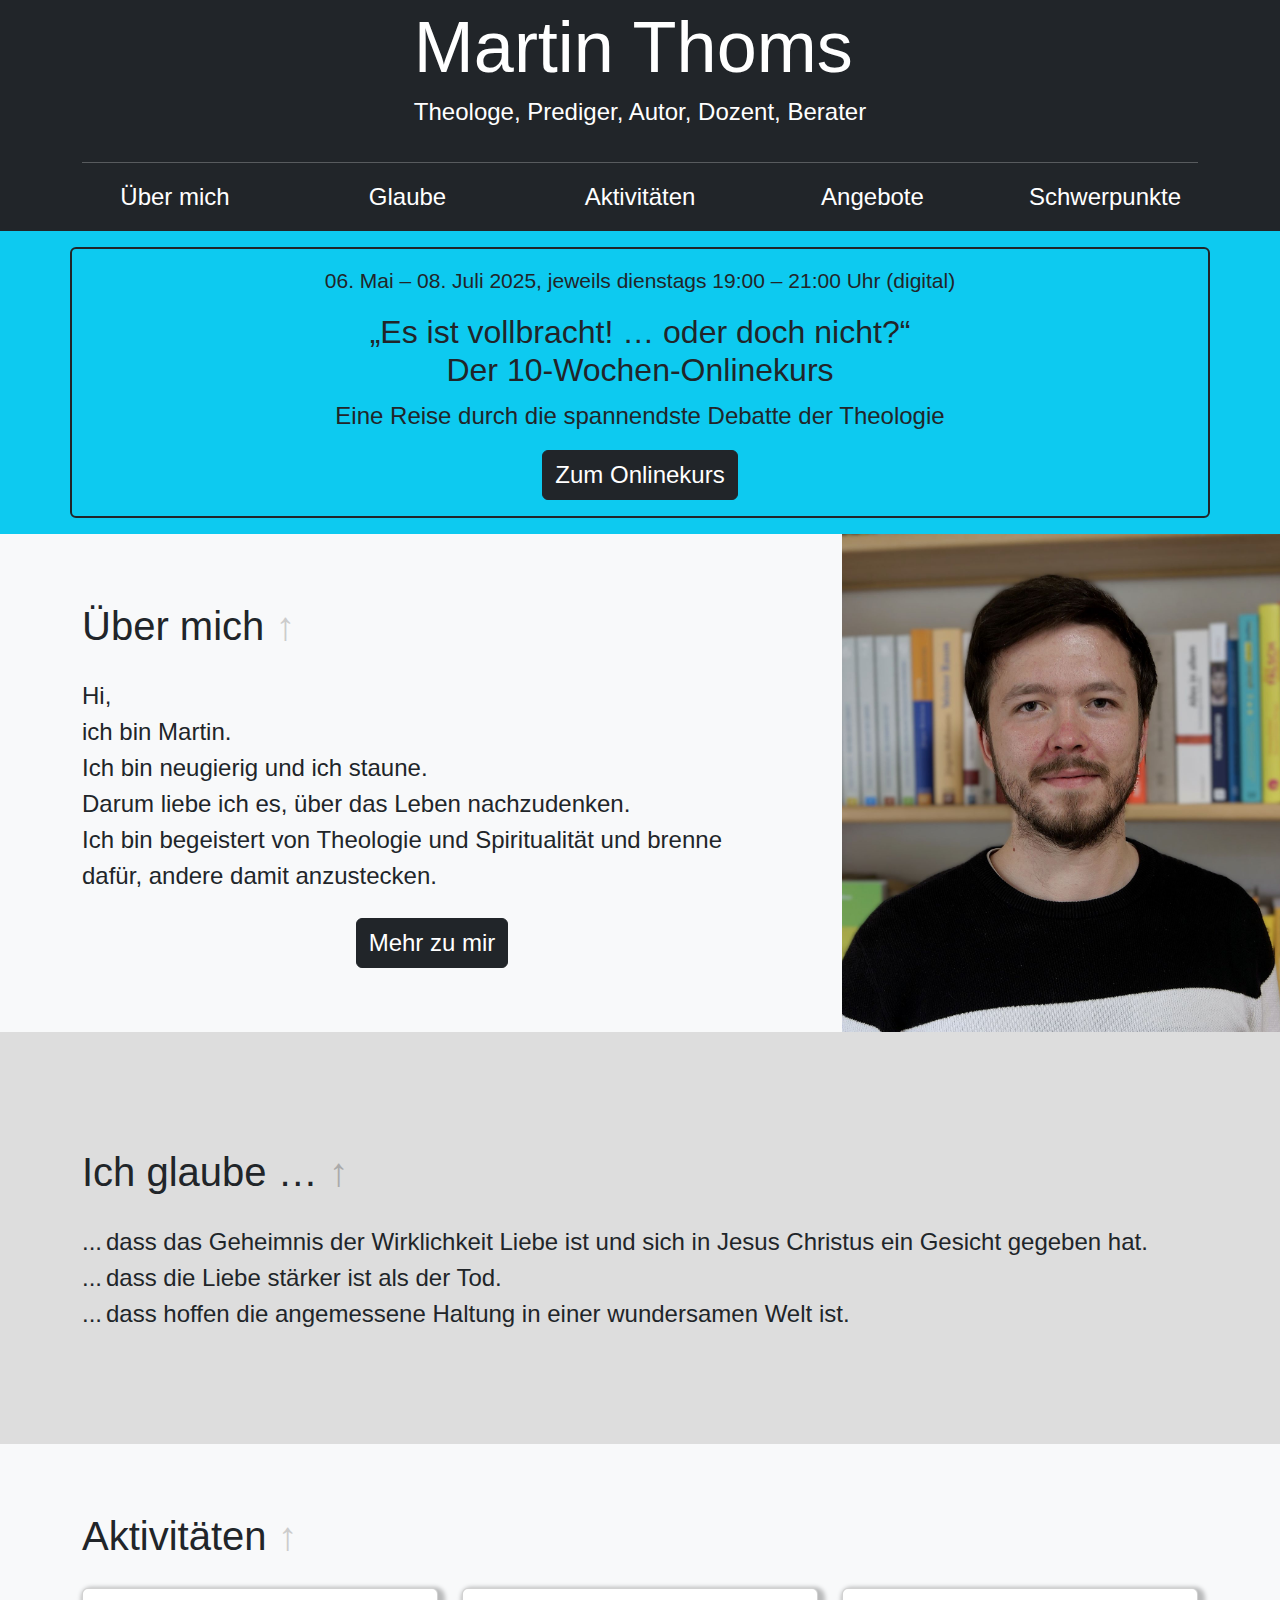
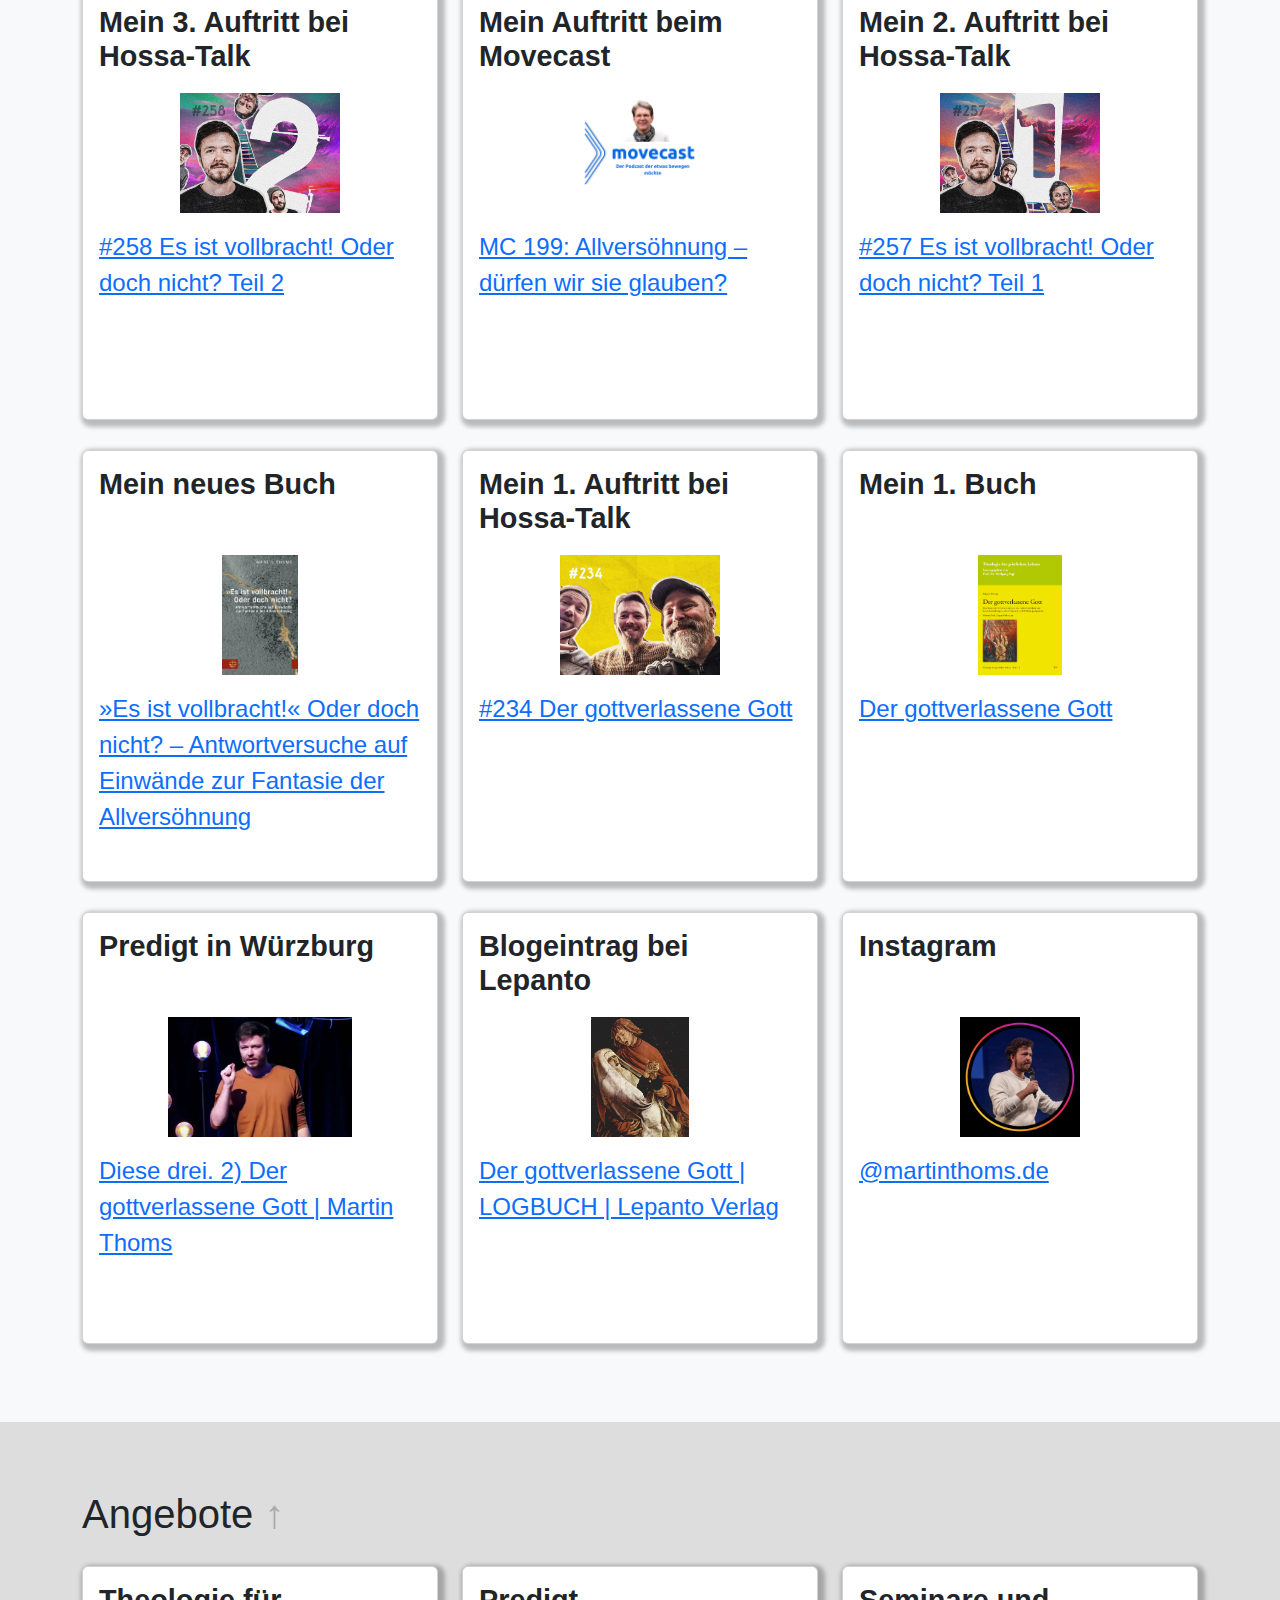
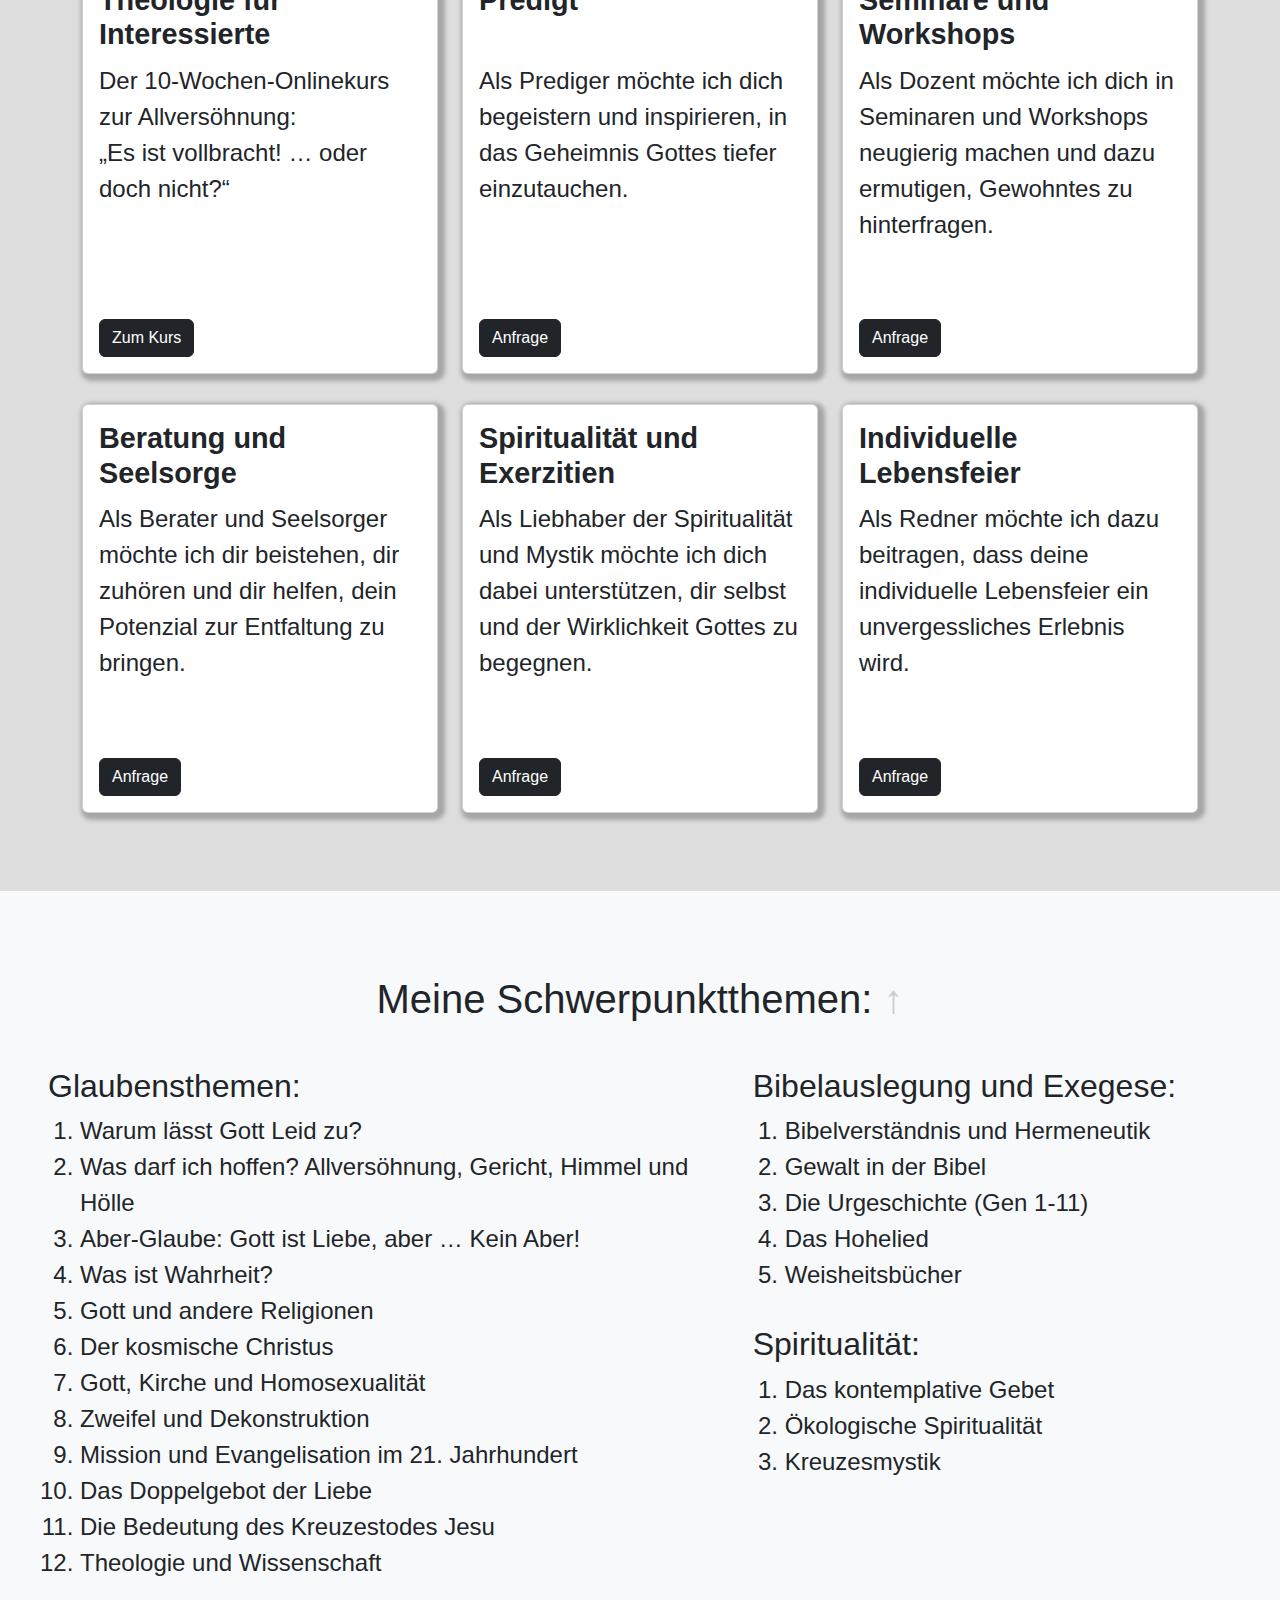
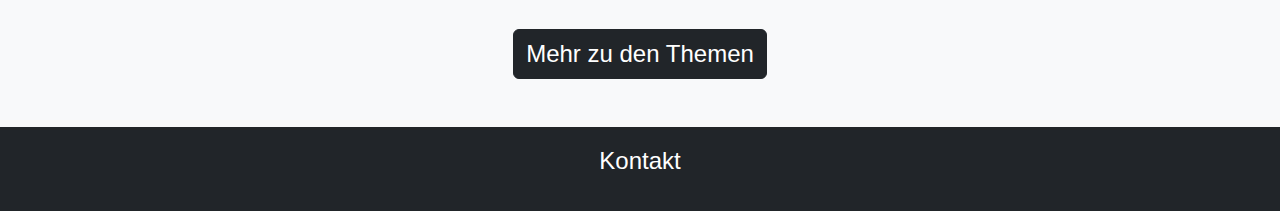
<file: index.html>
<!DOCTYPE html>
<html lang="de">
<head>
  <meta name="description"
        content="Martin Thoms bietet inspirierende Predigten, Seminare, persönliche Beratung und Einblicke in Theologie, Spiritualität und Bibelauslegung. Entdecke seine Aktivitäten, Angebote und Glaubensthemen!">
  <meta charset="UTF-8">
  <meta name="viewport" content="width=device-width, initial-scale=1.0">
  <title>Martin Thoms - Theologe, Prediger, Autor, Dozent, Berater</title>
  <link href="https://cdn.jsdelivr.net/npm/bootstrap@5.3.3/dist/css/bootstrap.min.css" rel="stylesheet"
        integrity="sha384-QWTKZyjpPEjISv5WaRU9OFeRpok6YctnYmDr5pNlyT2bRjXh0JMhjY6hW+ALEwIH" crossorigin="anonymous">
  <style>
    body {
      font-family: Arial, sans-serif;
      background-color: #f8f9fa;
    }

    @media (min-width: 768px) {
      body {
        font-size: 1.5em;
      }
    }

    .bg-gray {
      background-color: #dddddd;
    }

    .text-gray {
      color: #cccccc;
    }

    .bg-gray .text-gray {
      color: #aaaaaa;
    }

    /*.navbar-nav .nav-item .nav-link {
      color: white !important;
    }
    .navbar-nav .nav-item .nav-link:hover {
      color: #007bff !important;
    }*/

    h1 {
      padding-top: 0.5em;
      padding-bottom: 0.5em;
    }

    header h1, header .h1 {
      font-size: 3em;
    }

    /* Bildgröße hackerei */

    section#about {
      overflow: clip;
    }

    #martin-bild-container {
      overflow-x: visible;
      width: 100%;
      height: 100%;
      max-height: 20em;
      display: flex;
      align-items: start;
      justify-content: center;
      position: relative;
    }

    #martin-bild {
      width: auto;
      height: auto;
      max-width: 60vw;
      max-height: 32em;
      object-fit: cover;
      object-position: center;
    }


    @media (orientation: landscape) and (min-width: 576px) {
      #martin-bild {
        max-width: 54vw;
      }

      #martin-bild-container {
        max-height: 30em;
        justify-content: left;
      }
    }

    @media (orientation: portrait) and (min-width: 576px) {
      #martin-bild {
        max-width: 53vw;
      }

      #martin-bild-container {
        max-height: 30em;
        justify-content: left;
      }
    }

    @media (min-width: 768px) {
      #martin-bild {
        max-width: 45vw;
      }

      #martin-bild-container {
        max-height: 20em;
      }
    }

    @media (min-width: 992px) {
      #martin-bild {
        max-width: 35vw;
      }

      #martin-bild-container {
      }
    }

    /* ... aufzählung */
    ul.custom-icons {
      list-style: none;
      padding-left: 0;
    }

    ul.custom-icons li {
      position: relative;
      padding-left: 24px;
    }

    ul.custom-icons li::before {
      content: '...';
      position: absolute;
      left: 0;
      top: 0;
    }


    /* Breakpoints
      xs: 0,
      sm: 576px,
      md: 768px,
      lg: 992px,
      xl: 1200px,
      xxl: 1400px
    */

    /* Aktivitäten-Karten */
    #aktivitaeten .card {
      height: unset;
    }

    @media (min-width: 576px) {
      #aktivitaeten .card {
        height: 19em;
      }
    }

    @media (min-width: 768px) {
      #aktivitaeten .card {
        height: 19em;
      }
    }

    @media (min-width: 992px) {
      #aktivitaeten .card {
        height: 19em;
      }
    }

    @media (min-width: 1200px) {
      #aktivitaeten .card {
        height: 18em;
      }
    }

    @media (min-width: 1400px) {
      #aktivitaeten .card {
        height: 18em;
      }
    }

    #aktivitaeten .cover {
      max-height: 5em;
      max-width: 100%;
    }


    /* Angebote-Karten */
    #angebote p {
      height: unset;
    }

    @media (min-width: 576px) {
      #angebote p {
        height: 8em;
      }
    }

    @media (min-width: 768px) {
      #angebote p {
        height: 10em;
      }
    }

    #angebote h5, #aktivitaeten h5 {
      font-size: 1.2em;
      font-weight: bold;
      height: 2.5em;
    }

    #angebote .card, #aktivitaeten .card {
      margin-bottom: 30px;
      box-shadow: 3px 3px 4px 4px #00000040;
    }
  </style>
</head>
<body>

<header id="page-top" class="bg-dark text-white">
  <div class="container">
    <div class="d-flex justify-content-between align-items-center">
      <div class="d-flex mx-auto flex-column">
        <h1 class="h1 m-0 py-1">Martin Thoms</h1>
        <p class="mx-auto">Theologe, Prediger, Autor, Dozent, Berater</p>
      </div>
      <!--nav>
        <ul class="nav">
          <li class="nav-item"><a href="#about" class="nav-link text-white">About</a></li>
          <li class="nav-item"><a href="#services" class="nav-link text-white">Services</a></li>
          <li class="nav-item"><a href="#contact" class="nav-link text-white">Kontakt</a></li>
        </ul>
      </nav-->

    </div>
    <hr>
    <nav class="row d-flex justify-content-between align-items-center gx-0">
      <p class="col-6 col-sm-2 text-center"><a href="#about" class="nav-link text-white">Über mich</a></p>
      <p class="col-6 col-sm-2 text-center"><a href="#glaube" class="nav-link text-white">Glaube</a></p>
      <p class="col-6 col-sm-2 text-center"><a href="#aktivitaeten" class="nav-link text-white">Aktivitäten</a></p>
      <p class="col-6 col-sm-2 text-center"><a href="#angebote" class="nav-link text-white">Angebote</a></p>
      <p class="col-6 col-sm-2 text-center"><a href="#schwerpunkte" class="nav-link text-white">Schwerpunkte</a></p>

    </nav>
  </div>
</header>


<!-- Onlinekurs Werbeblock -->
<section id="werbung" class="py-3 bg-info">
  <div class="container">
    <div class="row border border-2 border-dark rounded">
      <div class="col-12 py-3 px-5 text-center">
        <p class="small">
          06. Mai – 08. Juli 2025, jeweils dienstags 19:00 – 21:00 Uhr (digital)
        </p>
        <h2>
          „Es ist vollbracht! … oder doch nicht?“
          <br>
          Der 10-Wochen-Onlinekurs
        </h2>
        <p class="mb-0">
          Eine Reise durch die spannendste Debatte der Theologie
        </p>
        <p class="text-center mt-3 mb-0">
          <a href="onlinekurs.html">
            <button class="btn btn-dark text-xxl-center" style="font-size: 1em">
              Zum Onlinekurs
            </button>
          </a>
        </p>
      </div>
    </div>
  </div>
</section>


<!-- Über mich -->
<section id="about" class="about-section bg-light">
  <div class="container">
    <div class="row">
      <div class="col-12 col-sm-6 col-md-7 col-lg-8 py-5 pe-5">
        <h1>
          Über mich
          <a href="#page-top" class="text-gray text-decoration-none fw-bold">&uarr;</a>
        </h1>
        <p>Hi,<br>
          ich bin Martin.<br>
          Ich bin neugierig und ich staune.<br>
          Darum liebe ich es, über das Leben nachzudenken.<br>
          Ich bin begeistert von Theologie und Spiritualität und brenne dafür, andere damit anzustecken.
        </p>
        <p class="text-center mt-4">
          <a href="mehr-zu-mir.html">
            <button class="btn btn-dark text-xxl-center" style="font-size: 1em">
              Mehr zu mir
            </button>
          </a>
        </p>
      </div>
      <div class="col-12 col-sm-6 col-md-5 col-lg-4">
        <div id="martin-bild-container" class="image-container">
          <img id="martin-bild" src="img/martin.jpeg" alt="Über mich">
        </div>
      </div>
    </div>
  </div>
</section>

<!-- Glaube -->
<section id="glaube" class="py-5 bg-gray">
  <div class="container">
    <div class="row bg-gray">
      <div class="col-12 py-5">
        <h1>
          Ich glaube …
          <a href="#page-top" class="text-gray text-decoration-none fw-bold">&uarr;</a>
        </h1>
        <ul class="custom-icons">
          <li>dass das Geheimnis der Wirklichkeit Liebe ist und sich in Jesus Christus ein Gesicht
            gegeben hat.
          </li>
          <li>dass die Liebe stärker ist als der Tod.</li>
          <li>dass hoffen die angemessene Haltung in einer wundersamen Welt ist.</li>
        </ul>
      </div>
    </div>
  </div>
</section>

<!-- Aktivitäten -->
<section id="aktivitaeten" class="py-5 bg-light">
  <div class="container">
    <h1>
      Aktivitäten
      <a href="#page-top" class="text-gray text-decoration-none fw-bold">&uarr;</a>
    </h1>
    <div class="row">
      <div class="col-12 col-sm-6 col-lg-4">
        <div class="card">
          <div class="card-body">
            <h5 class="card-title">Mein 3. Auftritt bei Hossa-Talk</h5>
            <a href="https://hossa-talk.de/258-es-ist-vollbracht-oder-doch-nicht-m-martin-thoms-teil-2/">
              <img
                src="img/cover-hossa-talk-258.jpg"
                title="Coverbild"
                alt="Coverbild"
                class="cover mx-auto d-block my-3"
              />
              <div>
                #258 Es ist vollbracht! Oder doch nicht? Teil 2
              </div>
            </a>
          </div>
        </div>
      </div>
      <div class="col-12 col-sm-6 col-lg-4">
        <div class="card">
          <div class="card-body">
            <h5 class="card-title">Mein Auftritt beim Movecast</h5>
            <a href="https://movecast.de/mc-199-allversoehnung-duerfen-wir-sie-glauben/">
              <img
                src="img/cover-movecast.jpg"
                title="Coverbild"
                alt="Coverbild"
                class="cover mx-auto d-block my-3"
              />
              <div>
                MC 199: Allversöhnung – dürfen wir sie glauben?
              </div>
            </a>
          </div>
        </div>
      </div>
      <div class="col-12 col-sm-6 col-lg-4">
        <div class="card">
          <div class="card-body">
            <h5 class="card-title">Mein 2. Auftritt bei Hossa-Talk</h5>
            <a href="https://hossa-talk.de/257-es-ist-vollbracht-oder-doch-nicht-m-martin-thoms-teil-1/">
              <img
                src="img/cover-hossa-talk-257.jpg"
                title="Coverbild"
                alt="Coverbild"
                class="cover mx-auto d-block my-3"
              />
              <div>
                #257 Es ist vollbracht! Oder doch nicht? Teil 1
              </div>
            </a>
          </div>
        </div>
      </div>
      <div class="col-12 col-sm-6 col-lg-4">
        <div class="card">
          <div class="card-body">
            <h5 class="card-title">Mein neues Buch</h5>
            <a href="https://www.eva-leipzig.de/de/es-ist-vollbracht-oder-doch-nicht-2">
              <img
                src="img/cover-es-ist-vollbracht-oder-doch-nicht.jpg"
                title="Coverbild"
                alt="Coverbild"
                class="cover mx-auto d-block my-3"
              />
              <div>
                »Es ist vollbracht!« Oder doch nicht? –
                Antwortversuche auf Einwände zur Fantasie der Allversöhnung
              </div>
            </a>
          </div>
        </div>
      </div>
      <div class="col-12 col-sm-6 col-lg-4">
        <div class="card">
          <div class="card-body">
            <h5 class="card-title">Mein 1. Auftritt bei Hossa-Talk</h5>
            <a href="https://hossa-talk.de/234-der-gottverlassene-gott-m-martin-thoms/">
              <img
                src="img/cover-hossa-talk-234.jpg"
                title="Coverbild"
                alt="Coverbild"
                class="cover mx-auto d-block my-3"
              />
              <div>
                #234 Der gottverlassene Gott
              </div>
            </a>
          </div>
        </div>
      </div>
      <div class="col-12 col-sm-6 col-lg-4">
        <div class="card">
          <div class="card-body">
            <h5 class="card-title">Mein 1. Buch</h5>
            <a href="https://lit-verlag.de/isbn/978-3-643-15434-7/">
              <img
                src="img/cover-der-gottverlassene-gott.jpg"
                title="Coverbild"
                alt="Coverbild"
                class="cover mx-auto d-block my-3"
              />
              <div>
                Der gottverlassene Gott
              </div>
            </a>
          </div>
        </div>
      </div>
      <div class="col-12 col-sm-6 col-lg-4">
        <div class="card">
          <div class="card-body">
            <h5 class="card-title">Predigt in Würzburg</h5>
            <a href="https://www.youtube.com/watch?v=kduX545Oomg&t=7s">
              <img
                  src="img/cover-diese-drei.jpg"
                  title="Coverbild"
                  alt="Coverbild"
                  class="cover mx-auto d-block my-3"
              />
              <div>
                Diese drei. 2) Der gottverlassene Gott | Martin Thoms
              </div>
            </a>
          </div>
        </div>
      </div>
      <div class="col-12 col-sm-6 col-lg-4">
        <div class="card">
          <div class="card-body">
            <h5 class="card-title">Blogeintrag bei Lepanto</h5>
            <a href="https://www.lepanto-verlag.de/der-gottverlassene-gott">
              <img
                  src="img/cover-lepanto.jpg"
                  title="Coverbild"
                  alt="Coverbild"
                  class="cover mx-auto d-block my-3"
              />
              <div>
                Der gottverlassene Gott | LOGBUCH | Lepanto Verlag
              </div>
            </a>
          </div>
        </div>
      </div>
      <div class="col-12 col-sm-6 col-lg-4">
        <div class="card">
          <div class="card-body">
            <h5 class="card-title">Instagram</h5>
            <a href="https://www.instagram.com/martinthoms.de/">
              <img
                  src="img/cover-instagram.png"
                  title="Coverbild"
                  alt="Coverbild"
                  class="cover mx-auto d-block my-3"
              />
              <div>
                @martinthoms.de
              </div>
            </a>
          </div>
        </div>
      </div>
    </div>
  </div>
</section>

<!-- Angebote -->
<section id="angebote" class="py-5 bg-gray">
  <div class="container">
    <h1>
      Angebote
      <a href="#page-top" class="text-gray text-decoration-none fw-bold">&uarr;</a>
    </h1>
    <div class="row">
      <div class="col-12 col-sm-6 col-lg-4">
        <div class="card">
          <div class="card-body">
            <h5 class="card-title">Theologie für Interessierte</h5>
            <p>
              Der 10-Wochen-Onlinekurs zur Allversöhnung:<br>
              „Es ist vollbracht! … oder doch nicht?“
            </p>
            <a href="onlinekurs.html">
              <button class="btn btn-dark">
                Zum Kurs
              </button>
            </a>
          </div>
        </div>
      </div>
      <div class="col-12 col-sm-6 col-lg-4">
        <div class="card">
          <div class="card-body">
            <h5 class="card-title">Predigt</h5>
            <p>Als Prediger möchte ich dich begeistern und inspirieren, in das Geheimnis Gottes tiefer einzutauchen.</p>
            <a href="mailto:kontakt@martinthoms.de?subject=Anfrage:%20Predigt" class="btn btn-dark">Anfrage</a>
          </div>
        </div>
      </div>
      <div class="col-12 col-sm-6 col-lg-4">
        <div class="card">
          <div class="card-body">
            <h5 class="card-title">Seminare und Workshops</h5>
            <p>Als Dozent möchte ich dich in Seminaren und Workshops neugierig machen und dazu ermutigen, Gewohntes zu
              hinterfragen.</p>
            <a href="mailto:kontakt@martinthoms.de?subject=Anfrage:%20Seminare/Workshops"
               class="btn btn-dark">Anfrage</a>
          </div>
        </div>
      </div>
      <div class="col-12 col-sm-6 col-lg-4">
        <div class="card">
          <div class="card-body">
            <h5 class="card-title">Beratung und Seelsorge</h5>
            <p>Als Berater und Seelsorger möchte ich dir beistehen, dir zuhören und dir helfen, dein Potenzial zur
              Entfaltung zu bringen.</p>
            <a href="mailto:kontakt@martinthoms.de?subject=Anfrage:%20Beratung/Seelsorge"
               class="btn btn-dark">Anfrage</a>
          </div>
        </div>
      </div>
      <div class="col-12 col-sm-6 col-lg-4">
        <div class="card">
          <div class="card-body">
            <h5 class="card-title">Spiritualität und Exerzitien</h5>
            <p>Als Liebhaber der Spiritualität und Mystik möchte ich dich dabei unterstützen, dir selbst und der
              Wirklichkeit Gottes zu begegnen.</p>
            <a href="mailto:kontakt@martinthoms.de?subject=Anfrage:%20Spiritualität/Exerzitien" class="btn btn-dark">Anfrage</a>
          </div>
        </div>
      </div>
      <div class="col-12 col-sm-6 col-lg-4">
        <div class="card">
          <div class="card-body">
            <h5 class="card-title">Individuelle Lebensfeier</h5>
            <p>Als Redner möchte ich dazu beitragen, dass deine individuelle Lebensfeier ein unvergessliches Erlebnis
              wird.</p>
            <a href="mailto:kontakt@martinthoms.de?subject=Anfrage:%20Individuelle%20Lebensfeier" class="btn btn-dark">Anfrage</a>
          </div>
        </div>
      </div>
    </div>
  </div>
</section>


<!-- Schwerpunkte -->
<section id="schwerpunkte" class="about-section bg-light">
  <div class="container-fluid px-5">
    <div class="row pt-5">
      <div class="col-12 py-3 text-center">
        <h1 class="mx-auto">
          Meine Schwerpunktthemen:
          <a href="#page-top" class="text-gray text-decoration-none fw-bold">&uarr;</a>
        </h1>
      </div>
      <div class="col-12 col-lg-7">
        <h2>Glaubensthemen:</h2>
        <ol class=" pb-3">
          <li>Warum lässt Gott Leid zu?</li>
          <li>Was darf ich hoffen? Allversöhnung, Gericht, Himmel und Hölle</li>
          <li>Aber-Glaube: Gott ist Liebe, aber … Kein Aber!</li>
          <li>Was ist Wahrheit?</li>
          <li>Gott und andere Religionen</li>
          <li>Der kosmische Christus</li>
          <li>Gott, Kirche und Homosexualität</li>
          <li>Zweifel und Dekonstruktion</li>
          <li>Mission und Evangelisation im 21. Jahrhundert</li>
          <li>Das Doppelgebot der Liebe</li>
          <li>Die Bedeutung des Kreuzestodes Jesu</li>
          <li>Theologie und Wissenschaft</li>
        </ol>
      </div>
      <div class="col-12 col-lg-5">
        <h2>Bibelauslegung und Exegese:</h2>
        <ol class=" pb-3">
          <li>Bibelverständnis und Hermeneutik</li>
          <li>Gewalt in der Bibel</li>
          <li>Die Urgeschichte (Gen 1-11)</li>
          <li>Das Hohelied</li>
          <li>Weisheitsbücher</li>
        </ol>
        <h2>Spiritualität:</h2>
        <ol class=" pb-3">
          <li>Das kontemplative Gebet</li>
          <li>Ökologische Spiritualität</li>
          <li>Kreuzesmystik</li>
        </ol>
      </div>
    </div>

    <div class="text-center pt-3 pb-5">
      <a href="themen.html">
        <button class="btn btn-dark text-xxl-center" style="font-size: 1em">
          Mehr zu den Themen
        </button>
      </a>
    </div>
  </div>
</section>


<!--section id="contact" class="contact-section py-5">
  <div class="container">
    <h2>Contact</h2>
    <div class="row">
      <div class="col-md-6">
        <p>San Francisco, CA<br>
          Phone: +1 123 456 7890<br>
          Email: email@example.com</p>
        <p>
          <a href="#"><img src="path/to/facebook-icon.png" alt="Facebook"></a>
          <a href="#"><img src="path/to/twitter-icon.png" alt="Twitter"></a>
        </p>
      </div>
      <div class="col-md-6">
        <form>
          <div class="form-group">
            <label for="name">Name</label>
            <input type="text" class="form-control" id="name" placeholder="Your Name">
          </div>
          <div class="form-group">
            <label for="email">Email</label>
            <input type="email" class="form-control" id="email" placeholder="Your Email">
          </div>
          <div class="form-group">
            <label for="subject">Subject</label>
            <input type="text" class="form-control" id="subject" placeholder="Subject">
          </div>
          <div class="form-group">
            <label for="message">Message</label>
            <textarea class="form-control" id="message" rows="4" placeholder="Your Message"></textarea>
          </div>
          <button type="submit" class="btn btn-primary">Submit</button>
        </form>
      </div>
    </div>
  </div>
</section-->

<footer class="bg-dark text-white text-center py-3">
  <p>
    <a href="mailto:kontakt@martinthoms.de?subject=Kontaktanfrage" style="color: white; text-decoration: none">
      Kontakt
    </a>
  </p>
</footer>

<script src="https://cdn.jsdelivr.net/npm/@popperjs/core@2.11.8/dist/umd/popper.min.js"
        integrity="sha384-I7E8VVD/ismYTF4hNIPjVp/Zjvgyol6VFvRkX/vR+Vc4jQkC+hVqc2pM8ODewa9r"
        crossorigin="anonymous"></script>
<script src="https://cdn.jsdelivr.net/npm/bootstrap@5.3.3/dist/js/bootstrap.min.js"
        integrity="sha384-0pUGZvbkm6XF6gxjEnlmuGrJXVbNuzT9qBBavbLwCsOGabYfZo0T0to5eqruptLy"
        crossorigin="anonymous"></script>
<script src="https://cdn.jsdelivr.net/npm/bootstrap@5.3.3/dist/js/bootstrap.bundle.min.js"
        integrity="sha384-YvpcrYf0tY3lHB60NNkmXc5s9fDVZLESaAA55NDzOxhy9GkcIdslK1eN7N6jIeHz"
        crossorigin="anonymous"></script>
</body>
</html>
</file>
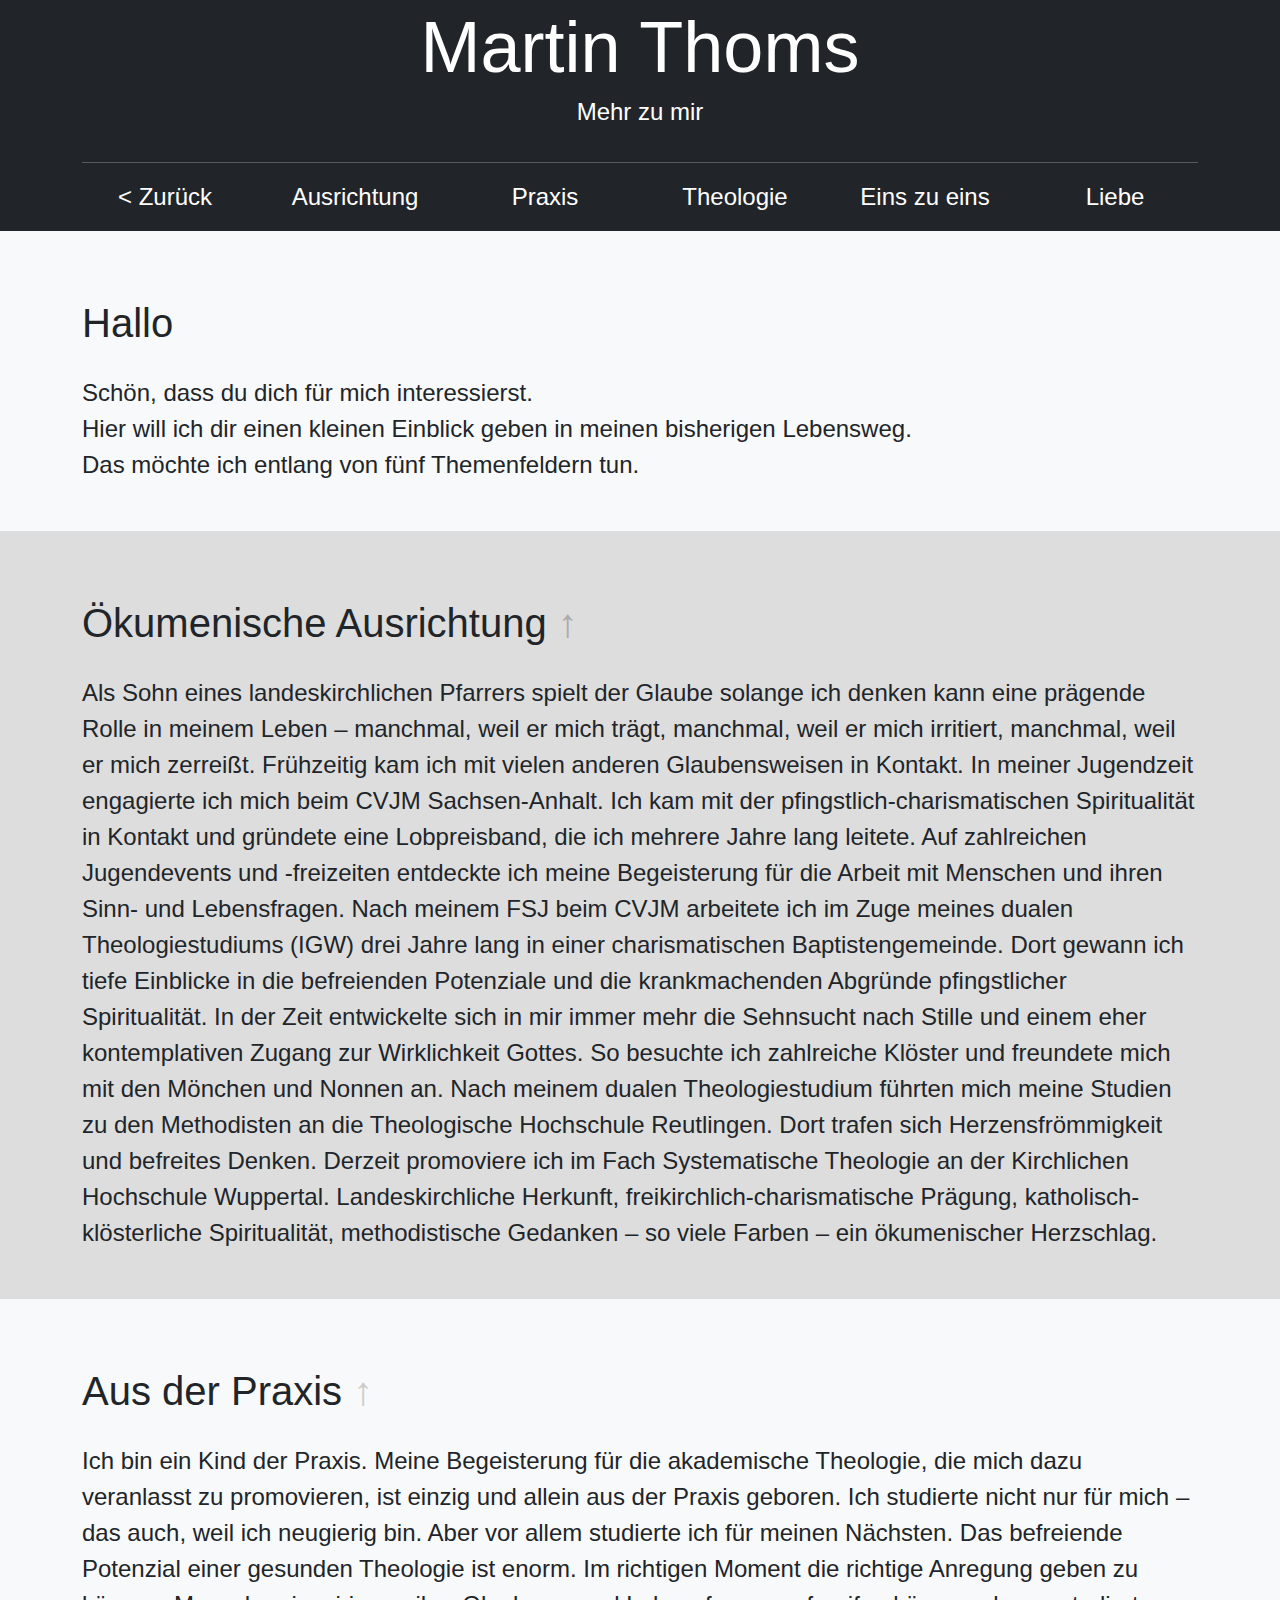
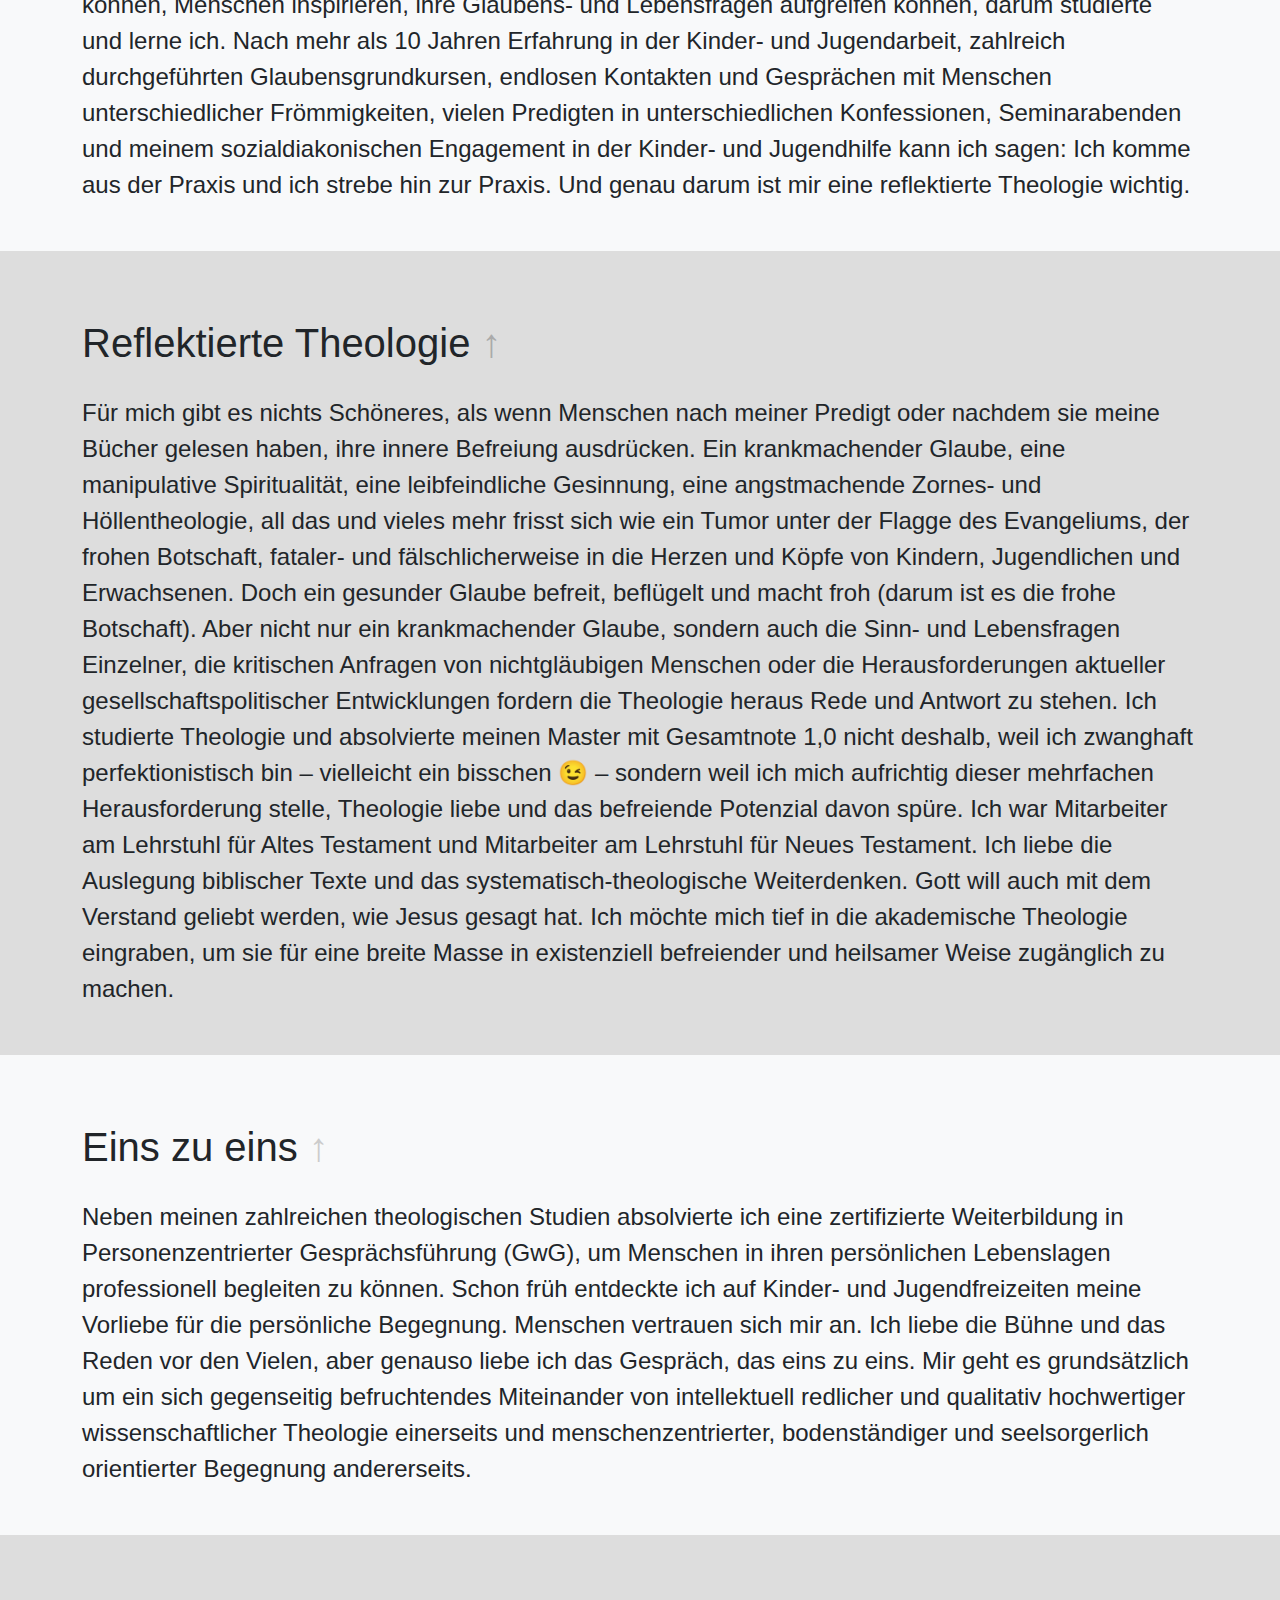
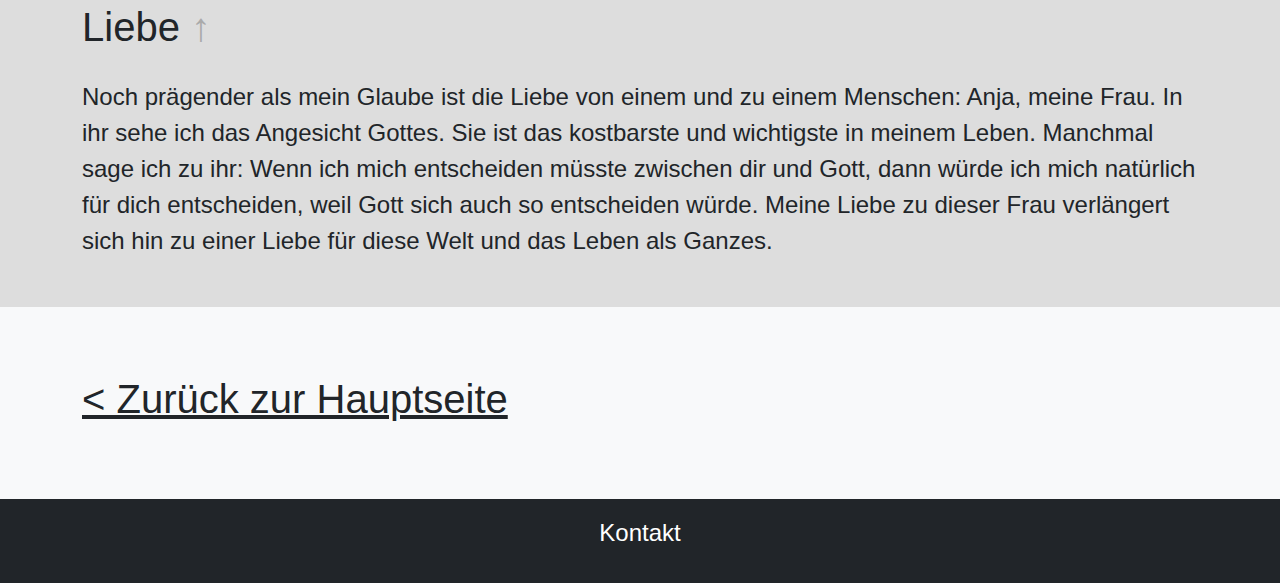
<file: mehr-zu-mir.html>
<!DOCTYPE html>
<html lang="de">
<head>
  <meta name="description"
        content="Lerne Martin Thoms kennen: Einblicke in seinen Lebensweg, seine ökumenische Haltung, akademische Theologie, praxisnahe Spiritualität und persönliche Begegnungen.">
  <meta charset="UTF-8">
  <meta name="viewport" content="width=device-width, initial-scale=1.0">
  <title>Martin Thoms - Theologe, Prediger, Autor, Dozent, Berater</title>
  <link href="https://cdn.jsdelivr.net/npm/bootstrap@5.3.3/dist/css/bootstrap.min.css" rel="stylesheet"
        integrity="sha384-QWTKZyjpPEjISv5WaRU9OFeRpok6YctnYmDr5pNlyT2bRjXh0JMhjY6hW+ALEwIH" crossorigin="anonymous">
  <style>
    body {
      font-family: Arial, sans-serif;
      background-color: #f8f9fa;
    }

    @media (min-width: 768px) {
      body {
        font-size: 1.5em;
      }
    }

    .bg-gray {
      background-color: #dddddd;
    }

    .text-gray {
      color: #cccccc;
    }

    .bg-gray .text-gray {
      color: #aaaaaa;
    }

    /*.navbar-nav .nav-item .nav-link {
      color: white !important;
    }
    .navbar-nav .nav-item .nav-link:hover {
      color: #007bff !important;
    }*/

    h1 {
      padding-top: 0.5em;
      padding-bottom: 0.5em;
    }

    header h1, header .h1 {
      font-size: 3em;
    }

    /* Bildgröße hackerei */

    section#about {
      overflow: clip;
    }

    #martin-bild-container {
      overflow-x: visible;
      width: 100%;
      height: 100%;
      max-height: 20em;
      display: flex;
      align-items: start;
      justify-content: center;
      position: relative;
    }

    #martin-bild {
      width: auto;
      height: auto;
      max-width: 60vw;
      max-height: 32em;
      object-fit: cover;
      object-position: center;
    }


    @media (orientation: landscape) and (min-width: 576px) {
      #martin-bild {
        max-width: 54vw;
      }

      #martin-bild-container {
        max-height: 30em;
        justify-content: left;
      }
    }

    @media (orientation: portrait) and (min-width: 576px) {
      #martin-bild {
        max-width: 53vw;
      }

      #martin-bild-container {
        max-height: 30em;
        justify-content: left;
      }
    }

    @media (min-width: 768px) {
      #martin-bild {
        max-width: 45vw;
      }

      #martin-bild-container {
        max-height: 20em;
      }
    }

    @media (min-width: 992px) {
      #martin-bild {
        max-width: 35vw;
      }

      #martin-bild-container {
      }
    }

    /* ... aufzählung */
    ul.custom-icons {
      list-style: none;
      padding-left: 0;
    }

    ul.custom-icons li {
      position: relative;
      padding-left: 24px;
    }

    ul.custom-icons li::before {
      content: '...';
      position: absolute;
      left: 0;
      top: 0;
    }

    /* Angebote-Karten */
    #angebote p {
      height: 8em;
    }

    @media (min-width: 334px) {
      #angebote p {
        height: 6em;
      }
    }

    @media (min-width: 576px) {
      #angebote p {
        height: 8em;
      }
    }

    @media (min-width: 768px) {
      #angebote p {
        height: 10em;
      }
    }

    #angebote h5 {
      font-size: 1.2em;
      font-weight: bold;
      height: 2.5em;
    }

    #angebote .card {
      margin-bottom: 30px;
      box-shadow: 3px 3px 4px 4px #00000040;
    }
  </style>
</head>
<body>

<header id="page-top" class="bg-dark text-white">
  <div class="container">
    <div class="d-flex justify-content-between align-items-center">
      <div class="d-flex mx-auto flex-column">
        <h1 class="h1 m-0 py-1">Martin Thoms</h1>
        <p class="mx-auto">Mehr zu mir</p>
      </div>
      <!--nav>
        <ul class="nav">
          <li class="nav-item"><a href="#about" class="nav-link text-white">About</a></li>
          <li class="nav-item"><a href="#services" class="nav-link text-white">Services</a></li>
          <li class="nav-item"><a href="#contact" class="nav-link text-white">Kontakt</a></li>
        </ul>
      </nav-->

    </div>
    <hr>
    <nav class="row d-flex justify-content-between align-items-center">
      <p class="col-6 col-sm-4 col-lg-2 text-center"><a href="/" class="nav-link text-white">&lt;
        Zurück</a></p>
      <p class="col-6 col-sm-4 col-lg-2 text-center"><a href="#ausrichtung" class="nav-link text-white">Ausrichtung</a>
      </p>
      <p class="col-6 col-sm-4 col-lg-2 text-center"><a href="#praxis" class="nav-link text-white">Praxis</a></p>
      <p class="col-6 col-sm-4 col-lg-2 text-center"><a href="#reflektiert" class="nav-link text-white">Theologie</a>
      </p>
      <p class="col-6 col-sm-4 col-lg-2 text-center"><a href="#eins" class="nav-link text-white">Eins zu eins</a></p>
      <p class="col-6 col-sm-4 col-lg-2 text-center"><a href="#liebe" class="nav-link text-white">Liebe</a></p>
    </nav>
  </div>
</header>

<section id="hallo" class="py-5 bg-light">
  <div class="container">
    <div class="row">
      <div class="col">
        <h1>
          Hallo
        </h1>
        Schön, dass du dich für mich interessierst.<br>
        Hier will ich dir einen kleinen Einblick geben in meinen bisherigen Lebensweg.<br>
        Das möchte ich entlang von fünf Themenfeldern tun.<br>
      </div>
    </div>
  </div>
</section>

<section id="ausrichtung" class="py-5 bg-gray">
  <div class="container">
    <div class="row">
      <div class="col">
        <h1>
          Ökumenische Ausrichtung
          <a href="#page-top" class="text-gray text-decoration-none fw-bold">&uarr;</a>
        </h1>
        <div>
          Als Sohn eines landeskirchlichen Pfarrers spielt der Glaube solange ich denken kann eine prägende Rolle in
          meinem Leben – manchmal, weil er mich trägt, manchmal, weil er mich irritiert, manchmal, weil er mich
          zerreißt. Frühzeitig kam ich mit vielen anderen Glaubensweisen in Kontakt. In meiner Jugendzeit engagierte ich
          mich beim CVJM Sachsen-Anhalt. Ich kam mit der pfingstlich-charismatischen Spiritualität in Kontakt und
          gründete eine Lobpreisband, die ich mehrere Jahre lang leitete. Auf zahlreichen Jugendevents und -freizeiten
          entdeckte ich meine Begeisterung für die Arbeit mit Menschen und ihren Sinn- und Lebensfragen. Nach meinem FSJ
          beim CVJM arbeitete ich im Zuge meines dualen Theologiestudiums (IGW) drei Jahre lang in einer charismatischen
          Baptistengemeinde. Dort gewann ich tiefe Einblicke in die befreienden Potenziale und die krankmachenden
          Abgründe pfingstlicher Spiritualität. In der Zeit entwickelte sich in mir immer mehr die Sehnsucht nach Stille
          und einem eher kontemplativen Zugang zur Wirklichkeit Gottes. So besuchte ich zahlreiche Klöster und freundete
          mich mit den Mönchen und Nonnen an. Nach meinem dualen Theologiestudium führten mich meine Studien zu den
          Methodisten an die Theologische Hochschule Reutlingen. Dort trafen sich Herzensfrömmigkeit und befreites
          Denken. Derzeit promoviere ich im Fach Systematische Theologie an der Kirchlichen Hochschule Wuppertal.
          Landeskirchliche Herkunft, freikirchlich-charismatische Prägung, katholisch-klösterliche Spiritualität,
          methodistische Gedanken – so viele Farben – ein ökumenischer Herzschlag.
        </div>
      </div>
    </div>
  </div>
</section>


<section id="praxis" class="py-5 bg-light">
  <div class="container">
    <div class="row">
      <div class="col">
        <h1>
          Aus der Praxis
          <a href="#page-top" class="text-gray text-decoration-none fw-bold">&uarr;</a>
        </h1>
        <div>
          Ich bin ein Kind der Praxis. Meine Begeisterung für die akademische Theologie, die mich dazu veranlasst zu
          promovieren, ist einzig und allein aus der Praxis geboren. Ich studierte nicht nur für mich – das auch, weil
          ich neugierig bin. Aber vor allem studierte ich für meinen Nächsten. Das befreiende Potenzial einer gesunden
          Theologie ist enorm. Im richtigen Moment die richtige Anregung geben zu können, Menschen inspirieren, ihre
          Glaubens- und Lebensfragen aufgreifen können, darum studierte und lerne ich. Nach mehr als 10 Jahren Erfahrung
          in der Kinder- und Jugendarbeit, zahlreich durchgeführten Glaubensgrundkursen, endlosen Kontakten und
          Gesprächen mit Menschen unterschiedlicher Frömmigkeiten, vielen Predigten in unterschiedlichen Konfessionen,
          Seminarabenden und meinem sozialdiakonischen Engagement in der Kinder- und Jugendhilfe kann ich sagen: Ich
          komme aus der Praxis und ich strebe hin zur Praxis. Und genau darum ist mir eine reflektierte Theologie
          wichtig.
        </div>
      </div>
    </div>
  </div>
</section>

<section id="reflektiert" class="py-5 bg-gray">
  <div class="container">
    <div class="row">
      <div class="col">
        <h1>
          Reflektierte Theologie
          <a href="#page-top" class="text-gray text-decoration-none fw-bold">&uarr;</a>
        </h1>
        <div>
          Für mich gibt es nichts Schöneres, als wenn Menschen nach meiner Predigt oder nachdem sie meine Bücher gelesen
          haben, ihre innere Befreiung ausdrücken. Ein krankmachender Glaube, eine manipulative Spiritualität, eine
          leibfeindliche Gesinnung, eine angstmachende Zornes- und Höllentheologie, all das und vieles mehr frisst sich
          wie ein Tumor unter der Flagge des Evangeliums, der frohen Botschaft, fataler- und fälschlicherweise in die
          Herzen und Köpfe von Kindern, Jugendlichen und Erwachsenen. Doch ein gesunder Glaube befreit, beflügelt und
          macht froh (darum ist es die frohe Botschaft). Aber nicht nur ein krankmachender Glaube, sondern auch die
          Sinn- und Lebensfragen Einzelner, die kritischen Anfragen von nichtgläubigen Menschen oder die
          Herausforderungen aktueller gesellschaftspolitischer Entwicklungen fordern die Theologie heraus Rede und
          Antwort zu stehen. Ich studierte Theologie und absolvierte meinen Master mit Gesamtnote 1,0 nicht deshalb,
          weil ich zwanghaft perfektionistisch bin – vielleicht ein bisschen 😉 – sondern weil ich mich aufrichtig dieser
          mehrfachen Herausforderung stelle, Theologie liebe und das befreiende Potenzial davon spüre. Ich war
          Mitarbeiter am Lehrstuhl für Altes Testament und Mitarbeiter am Lehrstuhl für Neues Testament. Ich liebe die
          Auslegung biblischer Texte und das systematisch-theologische Weiterdenken. Gott will auch mit dem Verstand
          geliebt werden, wie Jesus gesagt hat. Ich möchte mich tief in die akademische Theologie eingraben, um sie für
          eine breite Masse in existenziell befreiender und heilsamer Weise zugänglich zu machen.
        </div>
      </div>
    </div>
  </div>
</section>


<section id="eins" class="py-5 bg-light">
  <div class="container">
    <div class="row">
      <div class="col">
        <h1>
          Eins zu eins
          <a href="#page-top" class="text-gray text-decoration-none fw-bold">&uarr;</a>
        </h1>
        <div>
          Neben meinen zahlreichen theologischen Studien absolvierte ich eine zertifizierte Weiterbildung in
          Personenzentrierter Gesprächsführung (GwG), um Menschen in ihren persönlichen Lebenslagen professionell
          begleiten zu können. Schon früh entdeckte ich auf Kinder- und Jugendfreizeiten meine Vorliebe für die
          persönliche Begegnung. Menschen vertrauen sich mir an. Ich liebe die Bühne und das Reden vor den Vielen, aber
          genauso liebe ich das Gespräch, das eins zu eins. Mir geht es grundsätzlich um ein sich gegenseitig
          befruchtendes Miteinander von intellektuell redlicher und qualitativ hochwertiger wissenschaftlicher Theologie
          einerseits und menschenzentrierter, bodenständiger und seelsorgerlich orientierter Begegnung andererseits.
        </div>
      </div>
    </div>
  </div>
</section>

<section id="liebe" class="py-5 bg-gray">
  <div class="container">
    <div class="row">
      <div class="col">
        <h1>
          Liebe
          <a href="#page-top" class="text-gray text-decoration-none fw-bold">&uarr;</a>
        </h1>
        <div>
          Noch prägender als mein Glaube ist die Liebe von einem und zu einem Menschen: Anja, meine Frau. In ihr sehe
          ich das Angesicht Gottes. Sie ist das kostbarste und wichtigste in meinem Leben. Manchmal sage ich zu ihr:
          Wenn ich mich entscheiden müsste zwischen dir und Gott, dann würde ich mich natürlich für dich entscheiden,
          weil Gott sich auch so entscheiden würde. Meine Liebe zu dieser Frau verlängert sich hin zu einer Liebe für
          diese Welt und das Leben als Ganzes.
        </div>
      </div>
    </div>
  </div>
</section>

<section class="py-5 bg-light">
  <div class="container">
    <div class="row">
      <div class="col">
        <h1>
          <a href="/" class="link-dark">
            &lt; Zurück zur Hauptseite
          </a>
        </h1>
      </div>
    </div>
  </div>
</section>

<footer class="bg-dark text-white text-center py-3">
  <p>
    <a href="mailto:kontakt@martinthoms.de?subject=Kontaktanfrage" style="color: white; text-decoration: none">
      Kontakt
    </a>
  </p>
</footer>

<script src="https://cdn.jsdelivr.net/npm/@popperjs/core@2.11.8/dist/umd/popper.min.js"
        integrity="sha384-I7E8VVD/ismYTF4hNIPjVp/Zjvgyol6VFvRkX/vR+Vc4jQkC+hVqc2pM8ODewa9r"
        crossorigin="anonymous"></script>
<script src="https://cdn.jsdelivr.net/npm/bootstrap@5.3.3/dist/js/bootstrap.min.js"
        integrity="sha384-0pUGZvbkm6XF6gxjEnlmuGrJXVbNuzT9qBBavbLwCsOGabYfZo0T0to5eqruptLy"
        crossorigin="anonymous"></script>
<script src="https://cdn.jsdelivr.net/npm/bootstrap@5.3.3/dist/js/bootstrap.bundle.min.js"
        integrity="sha384-YvpcrYf0tY3lHB60NNkmXc5s9fDVZLESaAA55NDzOxhy9GkcIdslK1eN7N6jIeHz"
        crossorigin="anonymous"></script>
</body>
</html>
</file>
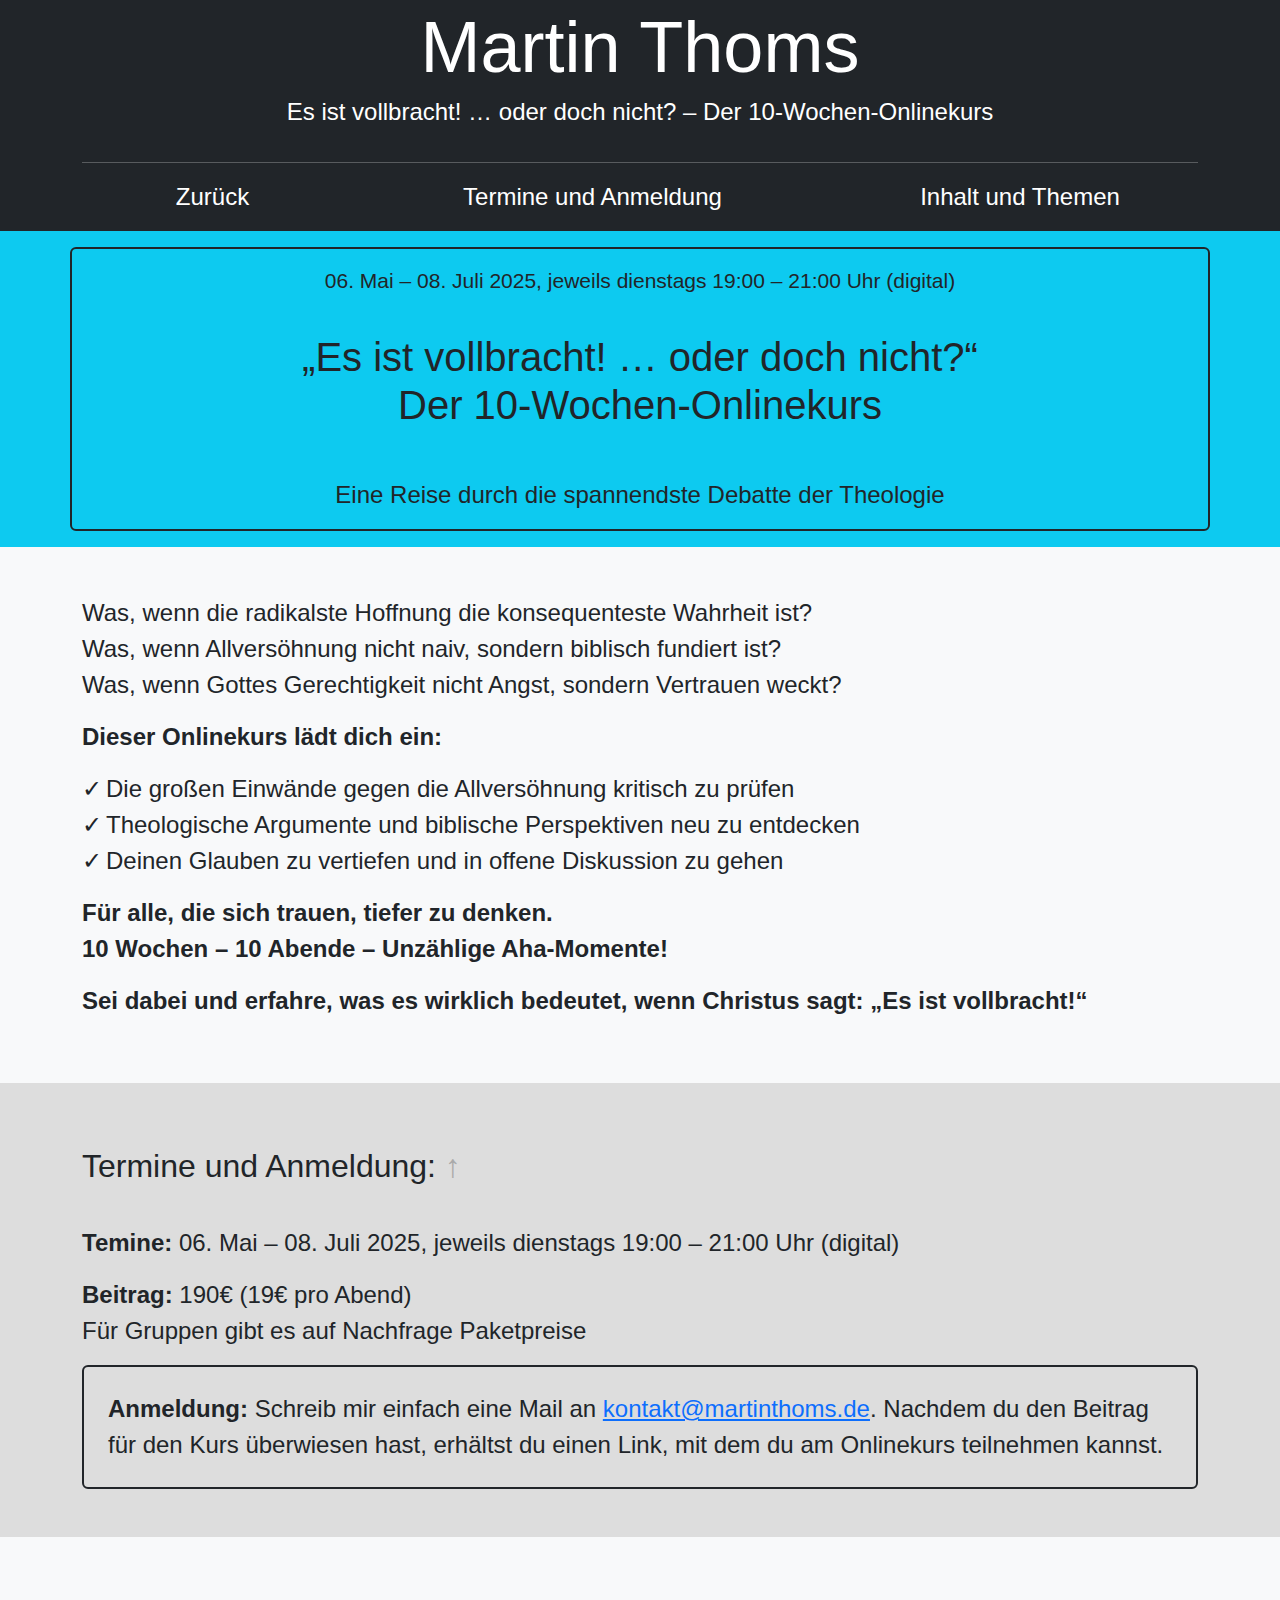
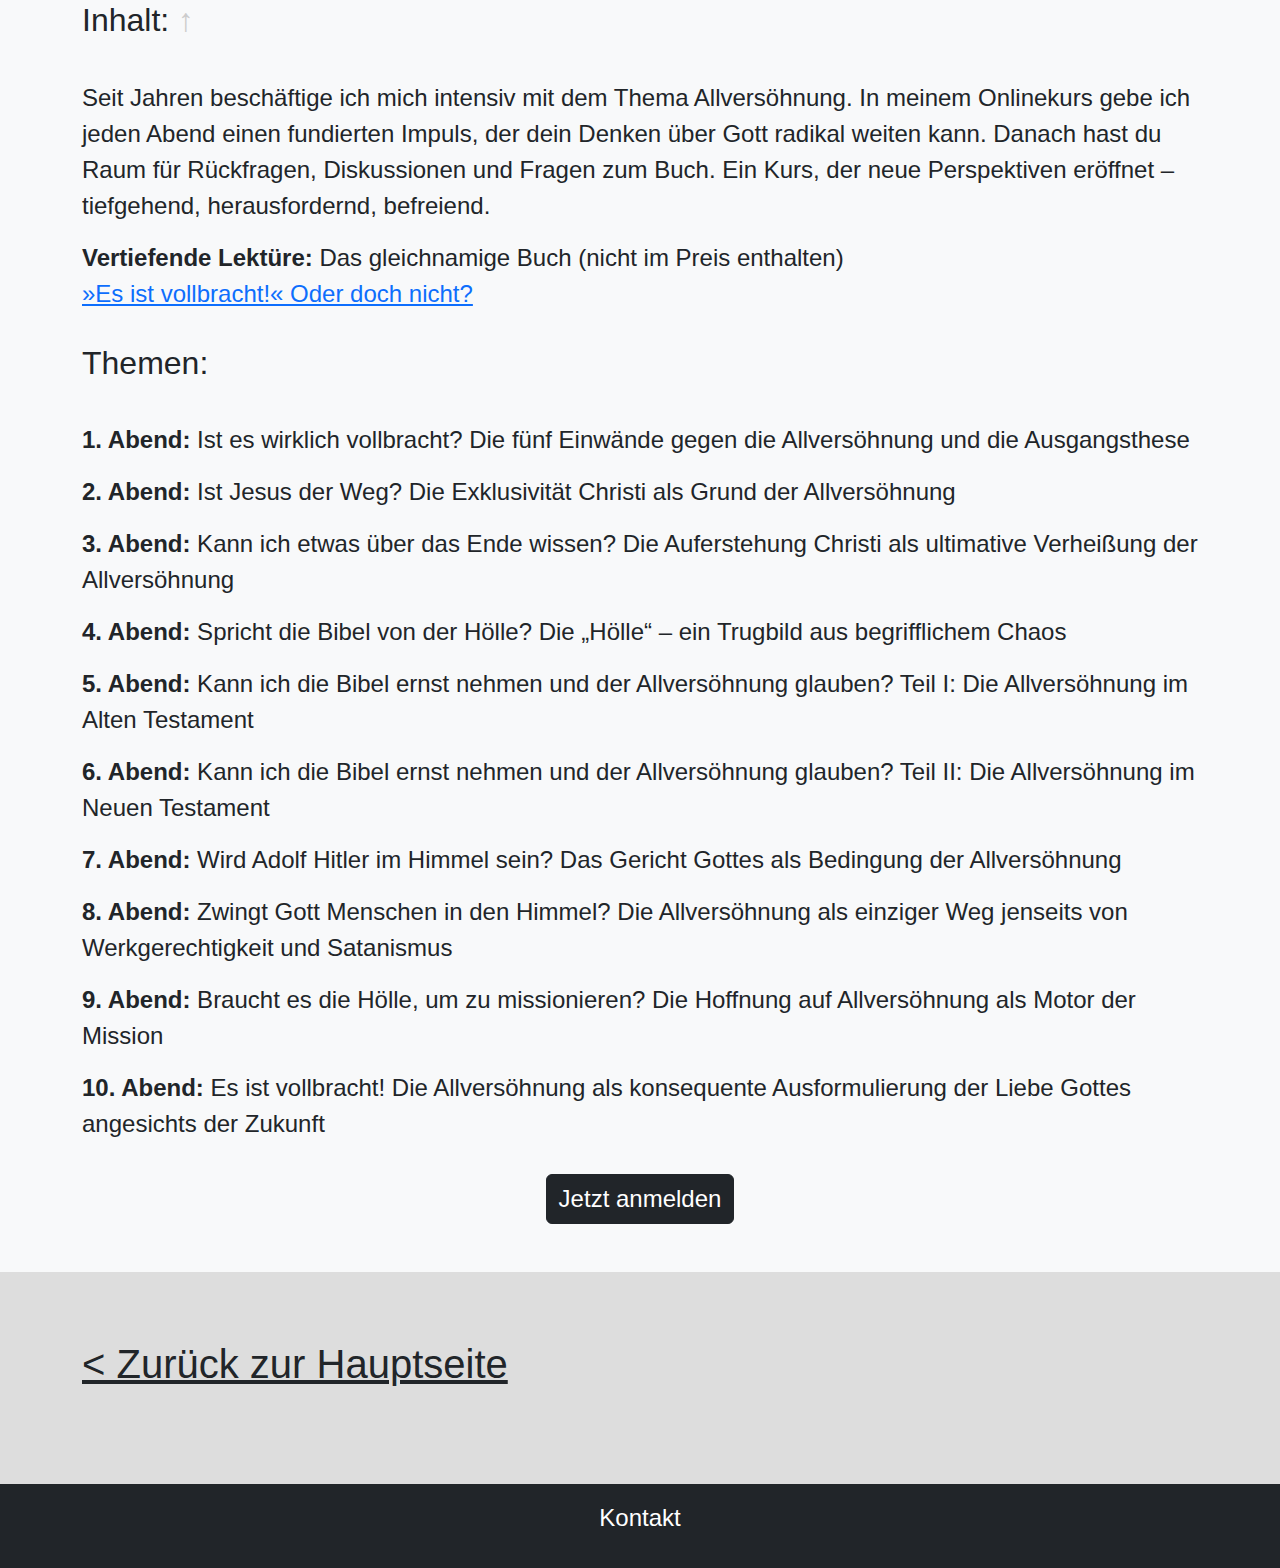
<file: onlinekurs.html>
<!DOCTYPE html>
<html lang="de">
<head>
  <meta name="description"
        content="Der 10-Wochen-Onlinekurs „Es ist vollbracht! … oder doch nicht?“ findet statt vom 06. Mai bis 08. Juli 2025, jeweils dienstags 19:00 – 21:00 Uhr (digital). Melde dich hier an!">
  <meta charset="UTF-8">
  <meta name="viewport" content="width=device-width, initial-scale=1.0">
  <title>Martin Thoms - Theologe, Prediger, Autor, Dozent, Berater</title>
  <link href="https://cdn.jsdelivr.net/npm/bootstrap@5.3.3/dist/css/bootstrap.min.css" rel="stylesheet"
        integrity="sha384-QWTKZyjpPEjISv5WaRU9OFeRpok6YctnYmDr5pNlyT2bRjXh0JMhjY6hW+ALEwIH" crossorigin="anonymous">
  <style>
    body {
      font-family: Arial, sans-serif;
      background-color: #f8f9fa;
    }

    @media (min-width: 768px) {
      body {
        font-size: 1.25em;
      }
    }
    @media (min-width: 992px) {
      body {
        font-size: 1.5em;
      }
    }

    .bg-gray {
      background-color: #dddddd;
    }

    .text-gray {
      color: #cccccc;
    }

    .bg-gray .text-gray {
      color: #aaaaaa;
    }

    h1, h2 {
      padding-top: 0.5em;
      padding-bottom: 1em;
    }

    header h1, header .h1 {
      font-size: 3em;
    }


    /* Aufzählung ohne bullets */
    ul.no-bullets {
      list-style-type: none;
      padding-left: 0;
    }


    /* ... aufzählung */
    ul.checkmark-icons {
      list-style: none;
      padding-left: 0;
    }

    ul.checkmark-icons li {
      position: relative;
      padding-left: 24px;
    }

    ul.checkmark-icons li::before {
      content: '✓';
      position: absolute;
      left: 0;
      top: 0;
    }

  </style>
</head>
<body>

<header id="page-top" class="bg-dark text-white">
  <div class="container">
    <div class="d-flex justify-content-between align-items-center">
      <div class="d-flex mx-auto flex-column">
        <h1 class="h1 m-0 py-1 mx-auto">Martin Thoms</h1>
        <p class="mx-auto">Es ist vollbracht! … oder doch nicht? – Der 10-Wochen-Onlinekurs</p>
      </div>
    </div>
    <hr>
    <nav class="row d-flex justify-content-between align-items-center">
      <p class="col-3 text-center">
        <a href="/" class="nav-link text-white">Zurück</a>
      </p>
      <p class="col-5 text-center">
        <a href="#termine" class="nav-link text-white">Termine und Anmeldung</a>
      </p>
      <p class="col-4 text-center">
        <a href="#inhalt" class="nav-link text-white">Inhalt und Themen</a>
      </p>
    </nav>
  </div>
</header>


<!-- Onlinekurs Werbeblock -->
<section id="werbung" class="py-3 bg-info">
  <div class="container">
    <div class="row border border-2 border-dark rounded">
      <div class="col-12 py-3 px-5 text-center">
        <p class="small">
          06. Mai – 08. Juli 2025, jeweils dienstags 19:00 – 21:00 Uhr (digital)
        </p>
        <h1>
          „Es ist vollbracht! … oder doch nicht?“
          <br>
          Der 10-Wochen-Onlinekurs
        </h1>
        <p class="mb-0">
          Eine Reise durch die spannendste Debatte der Theologie
        </p>
      </div>
    </div>
  </div>
</section>


<!-- Intro -->
<section id="intro" class="py-5 bg-light">
  <div class="container">
    <div class="row">
      <div class="col">
        <ul class="no-bullets">
          <li>Was, wenn die radikalste Hoffnung die konsequenteste Wahrheit ist?</li>
          <li>Was, wenn Allversöhnung nicht naiv, sondern biblisch fundiert ist?</li>
          <li>Was, wenn Gottes Gerechtigkeit nicht Angst, sondern Vertrauen weckt?</li>
        </ul>
        <p class="fw-bold">Dieser Onlinekurs lädt dich ein:</p>
        <ul class="checkmark-icons">
          <li>Die großen Einwände gegen die Allversöhnung kritisch zu prüfen</li>
          <li>Theologische Argumente und biblische Perspektiven neu zu entdecken</li>
          <li>Deinen Glauben zu vertiefen und in offene Diskussion zu gehen</li>
        </ul>

        <p class="fw-bold">
          Für alle, die sich trauen, tiefer zu denken.<br>
          10 Wochen – 10 Abende – Unzählige Aha-Momente!
        </p>
        <p class="fw-bold">
          Sei dabei und erfahre, was es wirklich bedeutet,
          wenn Christus sagt: „Es ist vollbracht!“
        </p>
      </div>
    </div>
  </div>
</section>


<!-- Termine -->
<section id="termine" class="py-5 bg-gray">
  <div class="container">
    <div class="row">
      <div class="col">
        <h2>
          Termine und Anmeldung:
          <a href="#page-top" class="text-gray text-decoration-none fw-bold">&uarr;</a>
        </h2>
        <p>
          <span class="fw-bold">Temine:</span>
          06. Mai – 08. Juli 2025, jeweils dienstags 19:00 – 21:00 Uhr (digital)
        </p>
        <p>
          <span class="fw-bold">Beitrag:</span>
          190€ (19€ pro Abend)<br>
          Für Gruppen gibt es auf Nachfrage Paketpreise
        </p>
        <!--p>
          <span class="fw-bold">Voraussetzung:</span>
          wöchentliche Lektüre des gleichnamigen Buches (nicht im Preis enthalten)<br>
          <a href="https://www.eva-leipzig.de/de/es-ist-vollbracht-oder-doch-nicht-2">
            Hier gibt es das Buch
          </a>
        </p-->
        <div class="border border-2 border-dark rounded p-4">
          <span class="fw-bold">Anmeldung:</span>
          Schreib mir einfach eine Mail an
          <a href="mailto:kontakt@martinthoms.de?subject=Anfrage:%20Onlinekurs">kontakt@martinthoms.de</a>.
          Nachdem du den Beitrag für den Kurs überwiesen hast, erhältst du einen Link, mit dem du am Onlinekurs teilnehmen kannst.
        </div>
      </div>
    </div>
  </div>
</section>


<!-- Themen -->
<section id="inhalt" class="py-5 bg-light">
  <div class="container">
    <div class="row">
      <div class="col-12">
        <h2>
          Inhalt:
          <a href="#page-top" class="text-gray text-decoration-none fw-bold">&uarr;</a>
        </h2>
        <p>Seit Jahren beschäftige ich mich intensiv mit dem Thema Allversöhnung. In meinem Onlinekurs
          gebe ich jeden Abend einen fundierten Impuls, der dein Denken über Gott radikal weiten kann. Danach hast du
          Raum für Rückfragen, Diskussionen und Fragen zum Buch.
          Ein Kurs, der neue Perspektiven eröffnet – tiefgehend,
          herausfordernd, befreiend.</p>
        <p>
          <span class="fw-bold">Vertiefende Lektüre:</span> Das gleichnamige Buch (nicht im Preis enthalten)<br>
          <a href="https://www.eva-leipzig.de/de/es-ist-vollbracht-oder-doch-nicht-2">
            »Es ist vollbracht!« Oder doch nicht?
          </a>
        </p>
        <h2>
          Themen:
        </h2>
        <p><span class="fw-bold">1. Abend:</span>
          Ist es wirklich vollbracht? Die fünf Einwände gegen die Allversöhnung und die Ausgangsthese</p>
        <p><span class="fw-bold">2. Abend:</span>
          Ist Jesus der Weg? Die Exklusivität Christi als Grund der Allversöhnung</p>
        <p><span class="fw-bold">3. Abend:</span>
          Kann ich etwas über das Ende wissen? Die Auferstehung Christi als ultimative Verheißung der Allversöhnung</p>
        <p><span class="fw-bold">4. Abend:</span>
          Spricht die Bibel von der Hölle? Die „Hölle“ – ein Trugbild aus begrifflichem Chaos</p>
        <p><span class="fw-bold">5. Abend:</span>
          Kann ich die Bibel ernst nehmen und der Allversöhnung glauben? Teil I: Die Allversöhnung im Alten Testament</p>
        <p><span class="fw-bold">6. Abend:</span>
          Kann ich die Bibel ernst nehmen und der Allversöhnung glauben? Teil II: Die Allversöhnung im Neuen Testament</p>
        <p><span class="fw-bold">7. Abend:</span>
          Wird Adolf Hitler im Himmel sein? Das Gericht Gottes als Bedingung der Allversöhnung</p>
        <p><span class="fw-bold">8. Abend:</span>
          Zwingt Gott Menschen in den Himmel? Die Allversöhnung als einziger Weg jenseits von Werkgerechtigkeit und Satanismus</p>
        <p><span class="fw-bold">9. Abend:</span>
          Braucht es die Hölle, um zu missionieren? Die Hoffnung auf Allversöhnung als Motor der Mission</p>
        <p><span class="fw-bold">10. Abend:</span>
          Es ist vollbracht! Die Allversöhnung als konsequente Ausformulierung der Liebe Gottes angesichts der Zukunft</p>
      </div>
      <div class="col-12">
        <p class="text-center mt-3 mb-0">
          <a href="mailto:kontakt@martinthoms.de?subject=Anmeldung:%20Onlinekurs">
            <button class="btn btn-dark text-xxl-center" style="font-size: 1em">
              Jetzt anmelden
            </button>
          </a>
        </p>
      </div>
    </div>
  </div>
</section>


<section class="py-5 bg-gray">
  <div class="container">
    <div class="row">
      <div class="col">
        <h1>
          <a href="/" class="link-dark">
            &lt; Zurück zur Hauptseite
          </a>
        </h1>
      </div>
    </div>
  </div>
</section>

<footer class="bg-dark text-white text-center py-3">
  <p>
    <a href="mailto:kontakt@martinthoms.de?subject=Kontaktanfrage" style="color: white; text-decoration: none">
      Kontakt
    </a>
  </p>
</footer>

<script src="https://cdn.jsdelivr.net/npm/@popperjs/core@2.11.8/dist/umd/popper.min.js"
        integrity="sha384-I7E8VVD/ismYTF4hNIPjVp/Zjvgyol6VFvRkX/vR+Vc4jQkC+hVqc2pM8ODewa9r"
        crossorigin="anonymous"></script>
<script src="https://cdn.jsdelivr.net/npm/bootstrap@5.3.3/dist/js/bootstrap.min.js"
        integrity="sha384-0pUGZvbkm6XF6gxjEnlmuGrJXVbNuzT9qBBavbLwCsOGabYfZo0T0to5eqruptLy"
        crossorigin="anonymous"></script>
<script src="https://cdn.jsdelivr.net/npm/bootstrap@5.3.3/dist/js/bootstrap.bundle.min.js"
        integrity="sha384-YvpcrYf0tY3lHB60NNkmXc5s9fDVZLESaAA55NDzOxhy9GkcIdslK1eN7N6jIeHz"
        crossorigin="anonymous"></script>
</body>
</html>
</file>
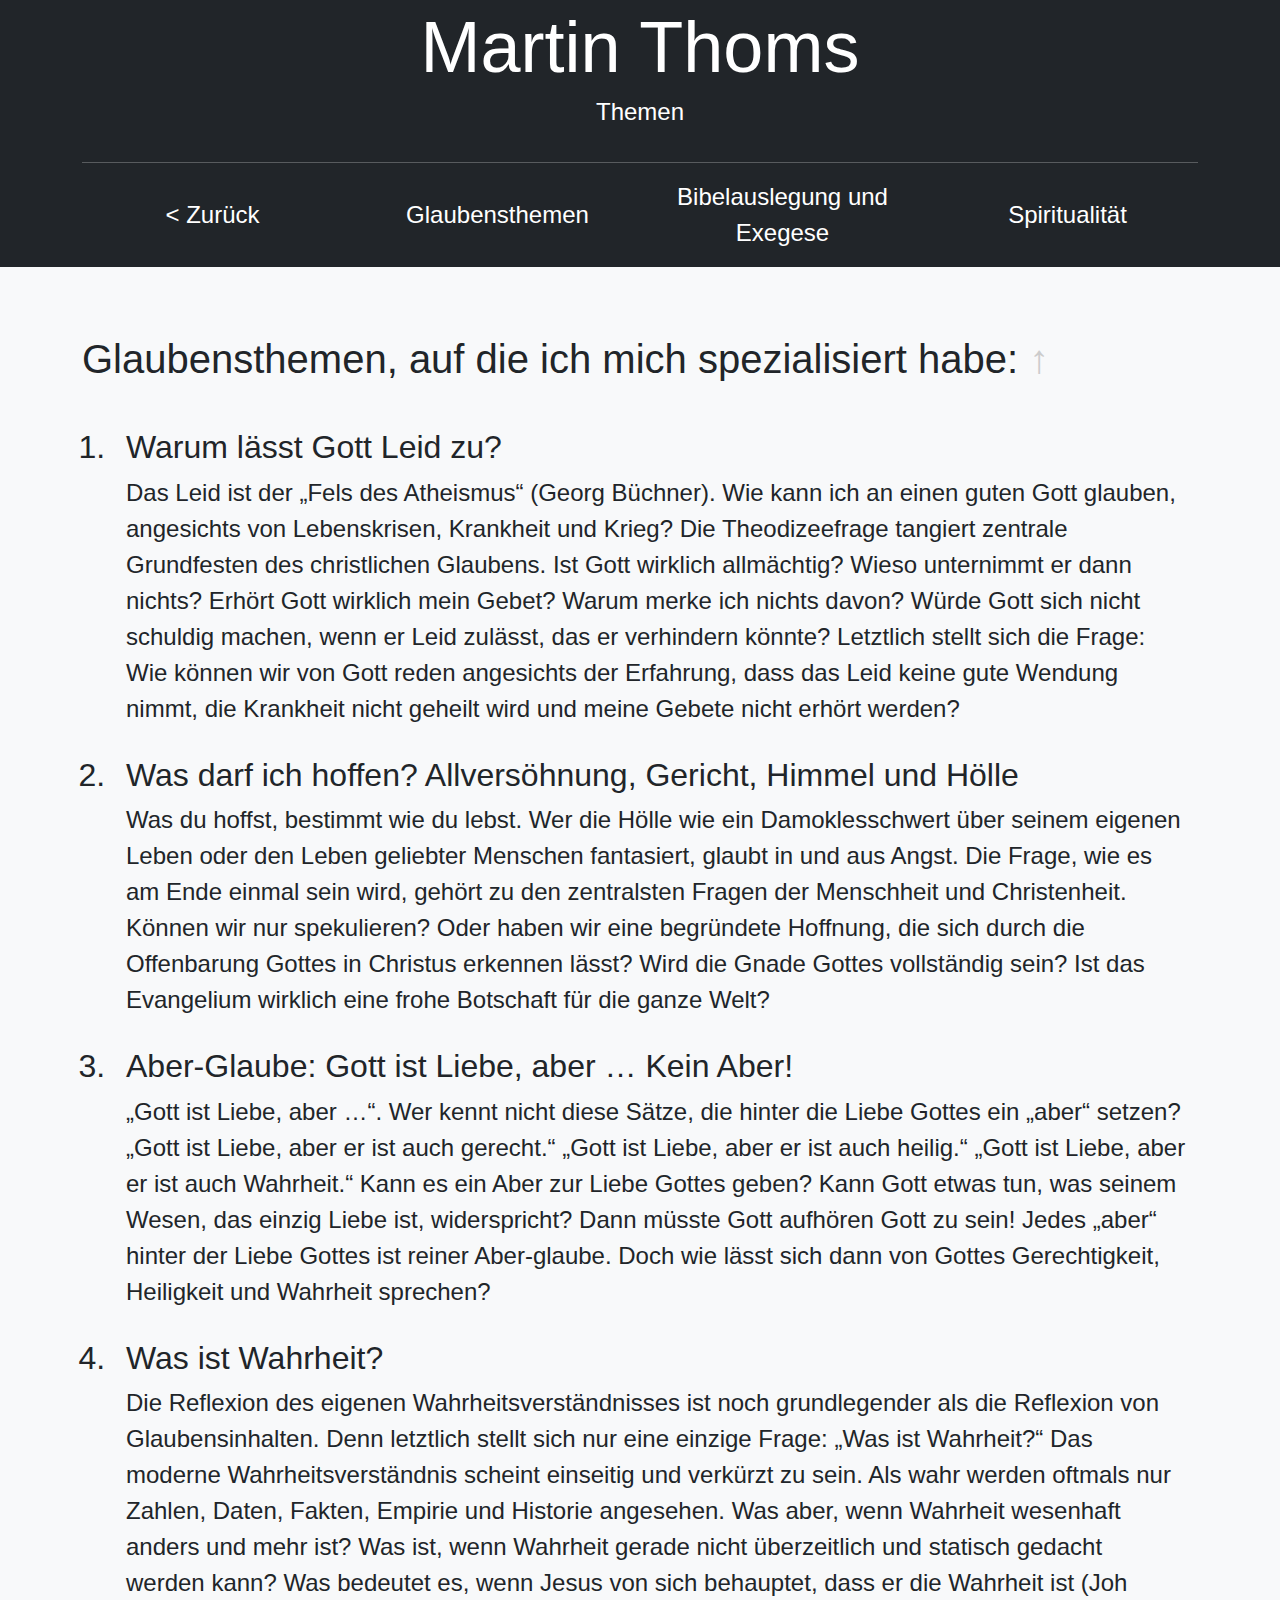
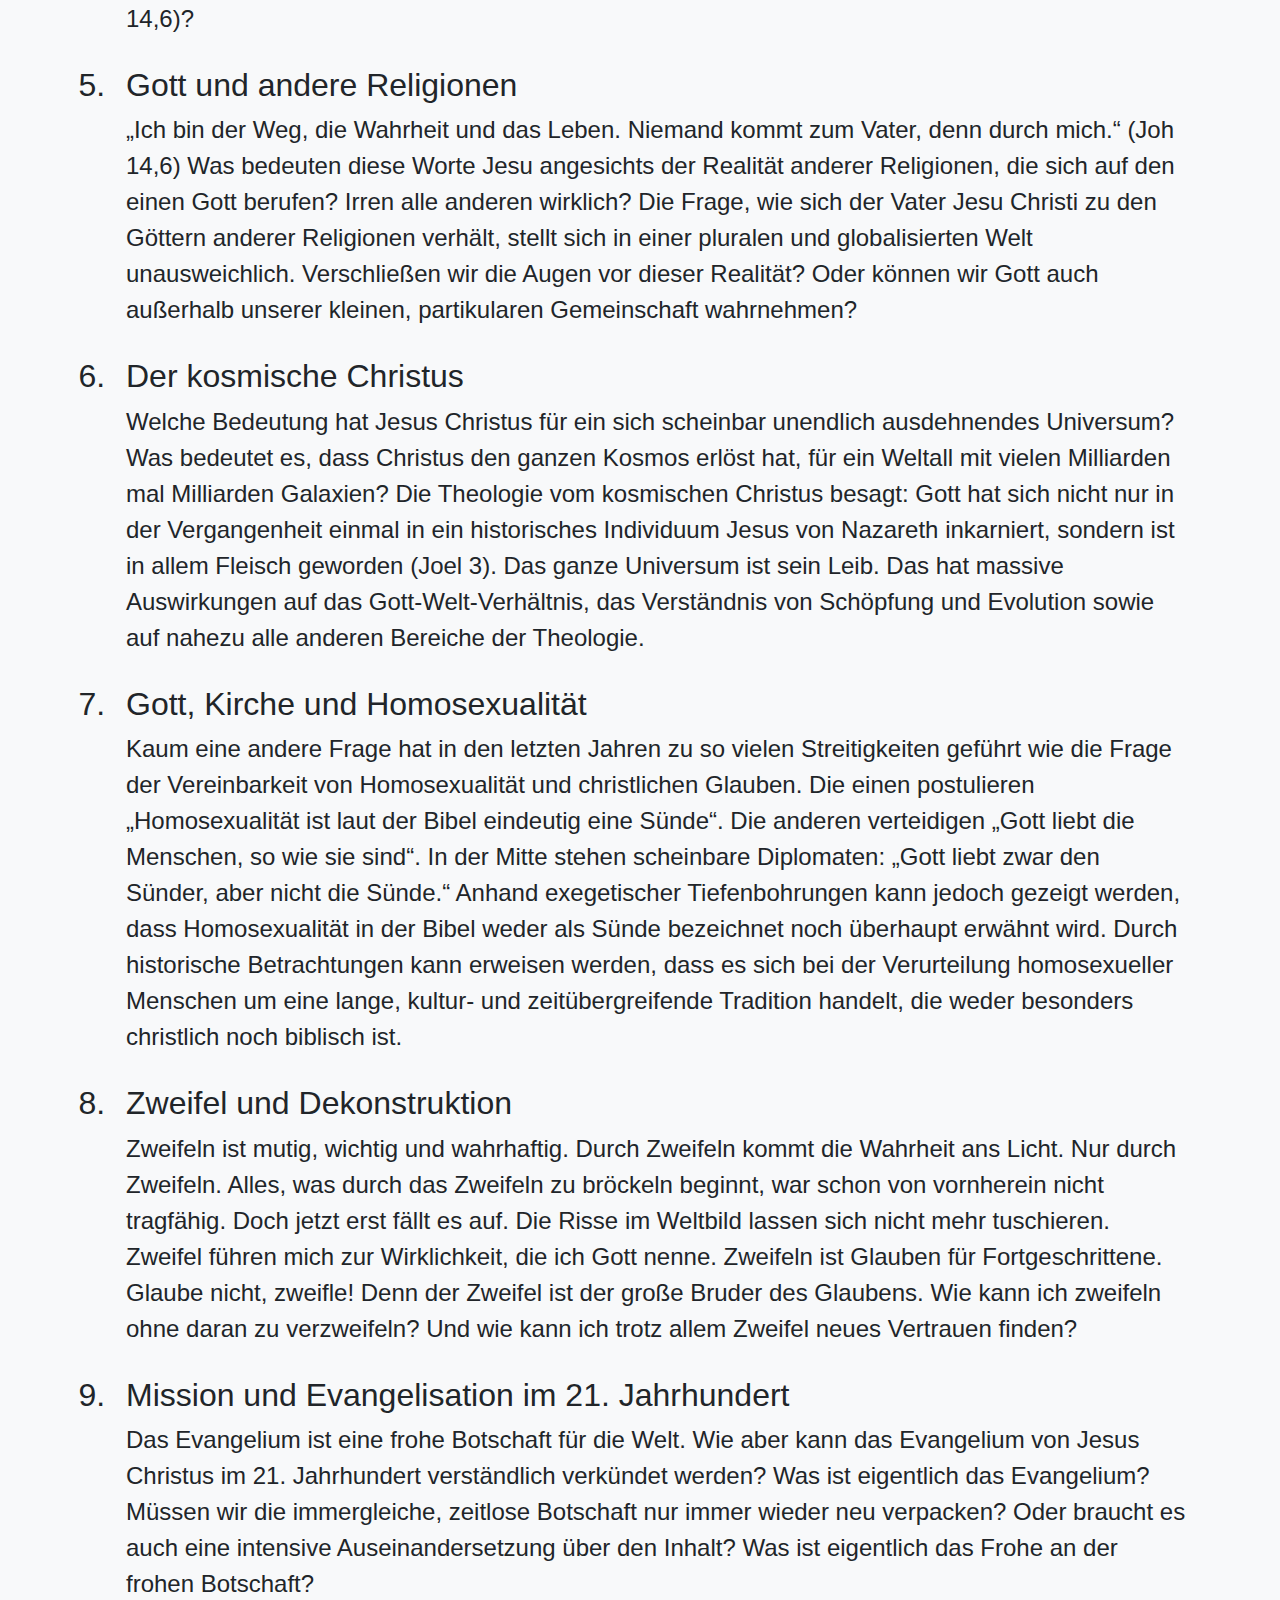
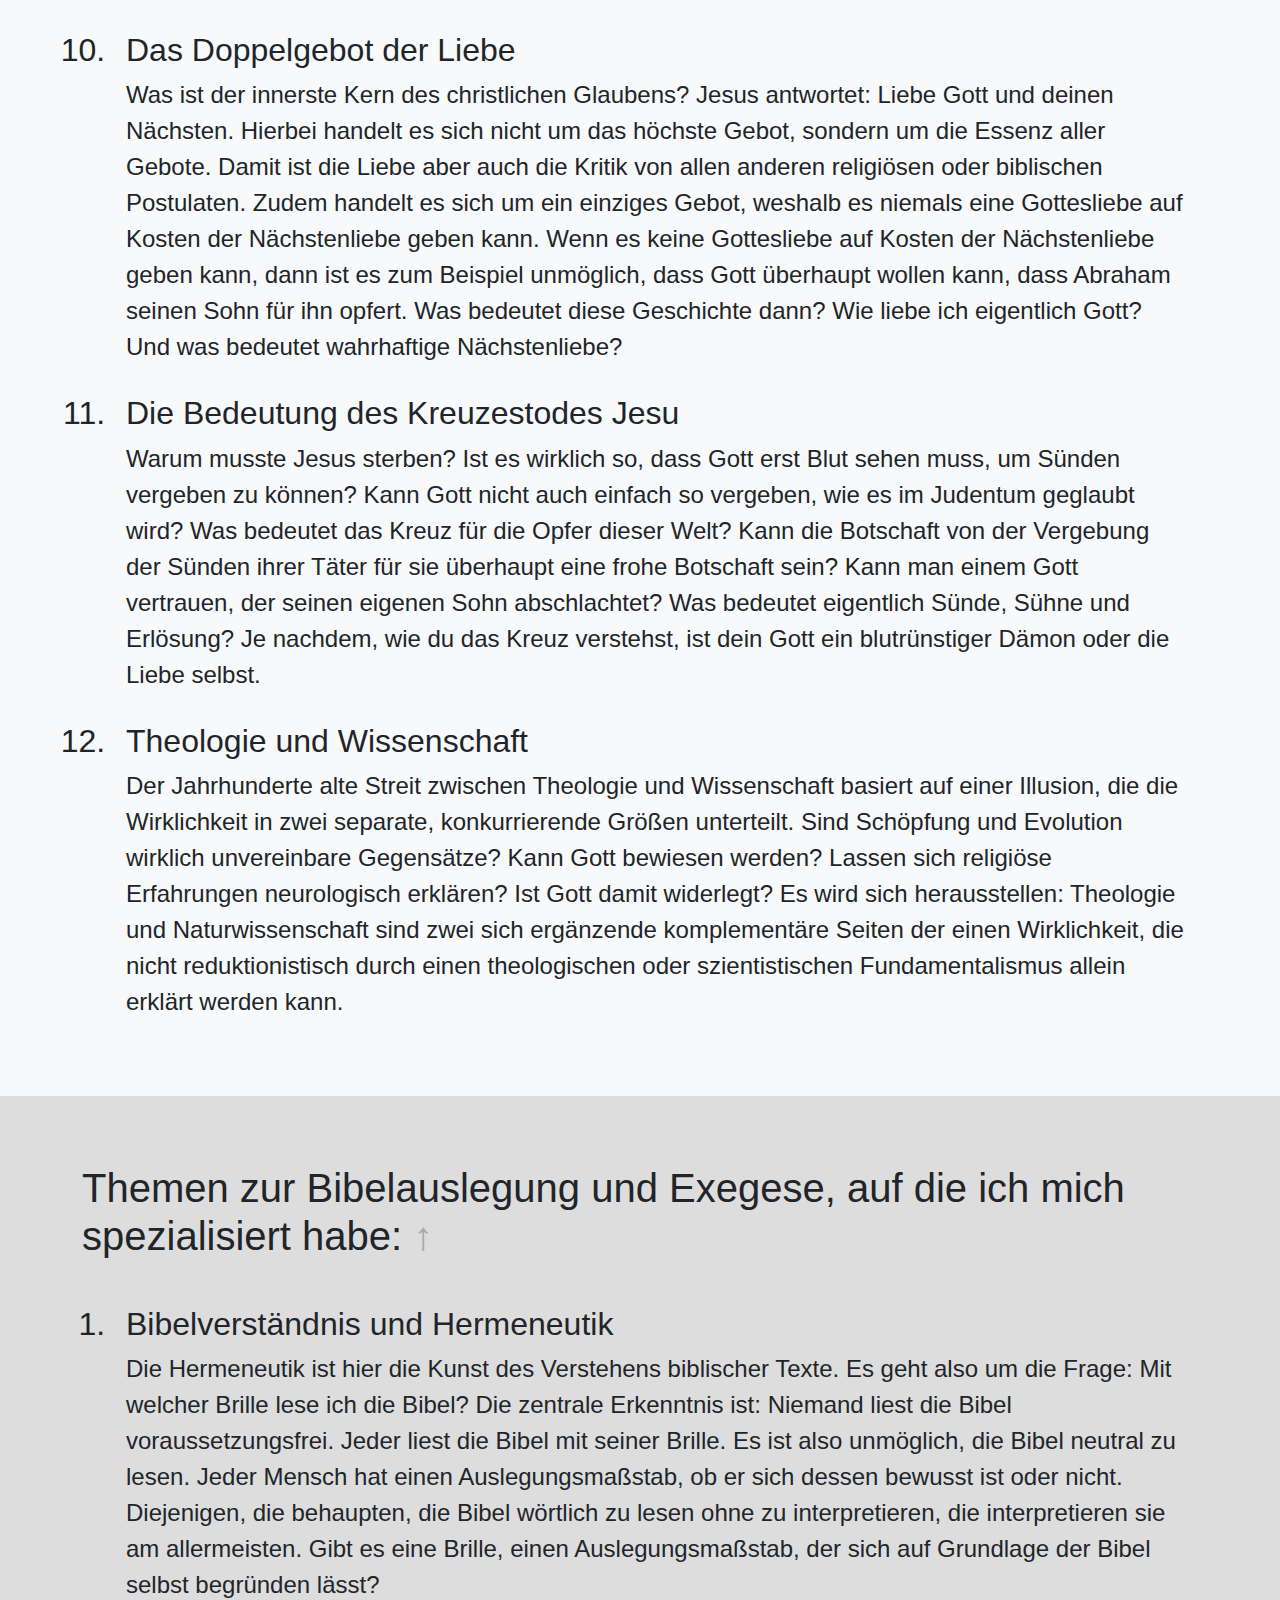
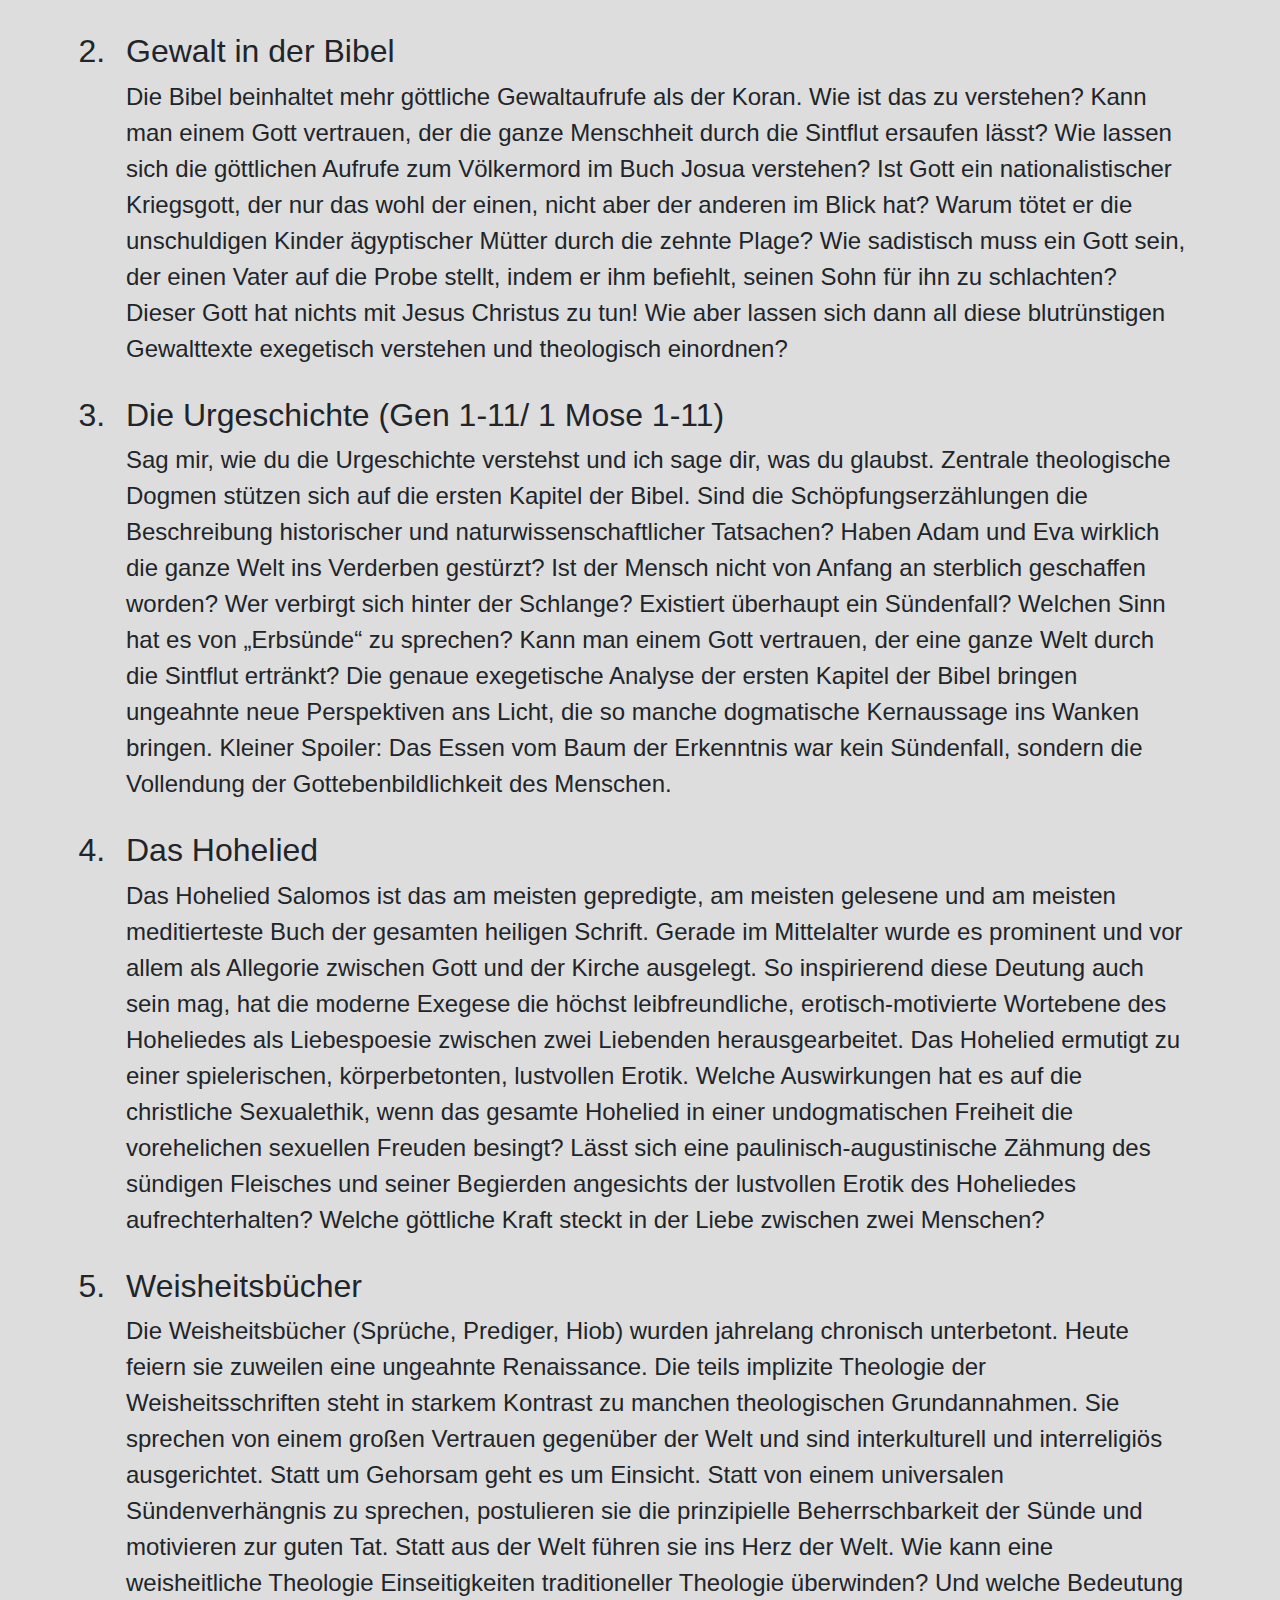
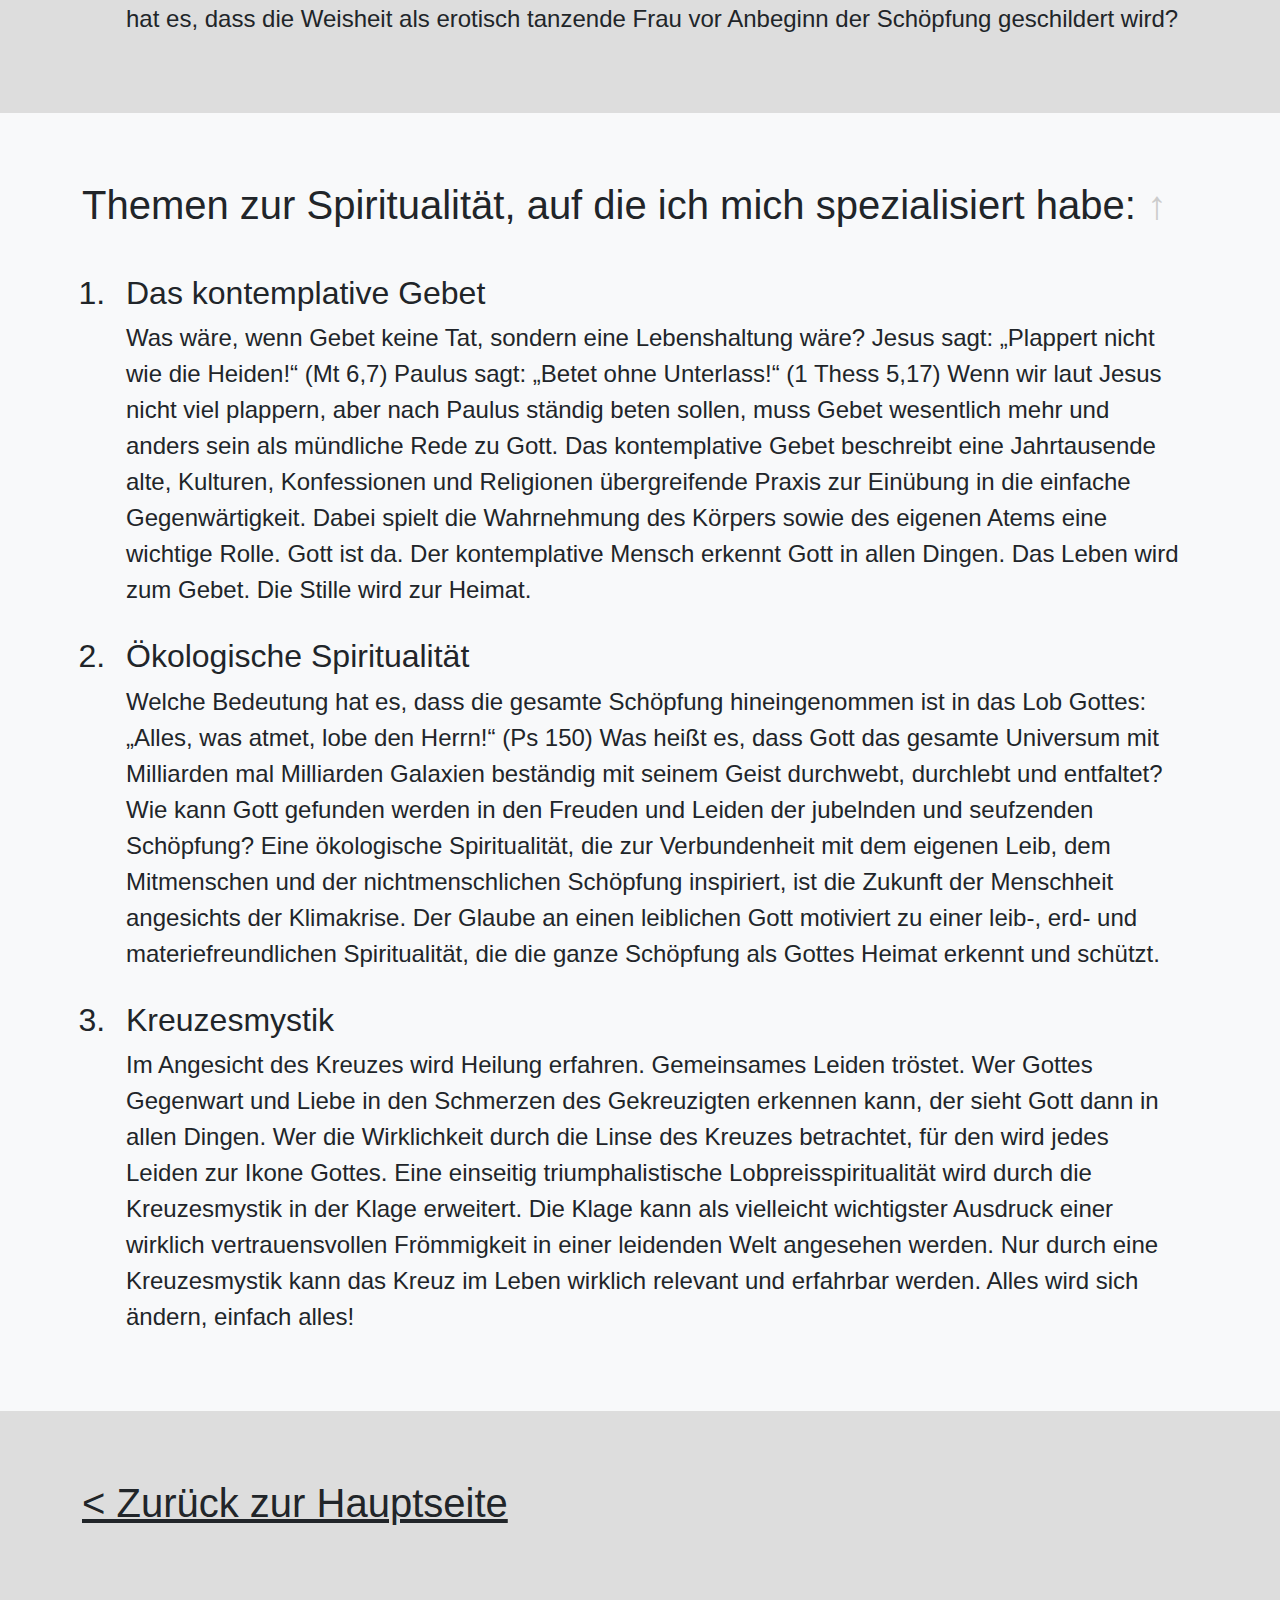
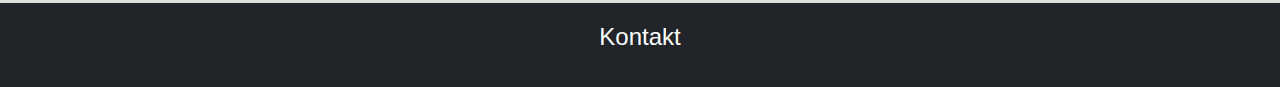
<file: themen.html>
<!DOCTYPE html>
<html lang="de">
<head>
  <meta name="description" content="Entdecke die zentralen Themen von Martin Thoms: Theologie, Bibelauslegung, Exegese und Spiritualität. Perspektiven auf Glaubensfragen, Gott, Kirche und mehr.">
  <meta charset="UTF-8">
  <meta name="viewport" content="width=device-width, initial-scale=1.0">
  <title>Martin Thoms - Theologe, Prediger, Autor, Dozent, Berater</title>
  <link href="https://cdn.jsdelivr.net/npm/bootstrap@5.3.3/dist/css/bootstrap.min.css" rel="stylesheet"
        integrity="sha384-QWTKZyjpPEjISv5WaRU9OFeRpok6YctnYmDr5pNlyT2bRjXh0JMhjY6hW+ALEwIH" crossorigin="anonymous">
  <style>
    body {
      font-family: Arial, sans-serif;
      background-color: #f8f9fa;
    }

    @media (min-width: 768px) {
      body {
        font-size: 1.5em;
      }
    }

    .bg-gray {
      background-color: #dddddd;
    }

    .text-gray {
      color: #cccccc;
    }

    .bg-gray .text-gray {
      color: #aaaaaa;
    }

    h1 {
      padding-top: 0.5em;
      padding-bottom: 0.5em;
    }

    header h1, header .h1 {
      font-size: 3em;
    }

    /* ... aufzählung */
    ul.custom-icons {
      list-style: none;
      padding-left: 0;
    }

    ul.custom-icons li {
      position: relative;
      padding-left: 24px;
    }

    ul.custom-icons li::before {
      content: '...';
      position: absolute;
      left: 0;
      top: 0;
    }


    /* Nummern der Aufzählung mit H2 Zeile*/
    ol li::marker {
      font-size: calc(1.325rem + .9vw);
    }

    @media (min-width: 1200px) {
      ol li::marker {
        font-size: 2rem;
      }
    }

    li {
      padding: .5em;
    }

  </style>
</head>
<body>

<header id="page-top" class="bg-dark text-white">
  <div class="container">
    <div class="d-flex justify-content-between align-items-center">
      <div class="d-flex mx-auto flex-column">
        <h1 class="h1 m-0 py-1">Martin Thoms</h1>
        <p class="mx-auto">Themen</p>
      </div>
      <!--nav>
        <ul class="nav">
          <li class="nav-item"><a href="#about" class="nav-link text-white">About</a></li>
          <li class="nav-item"><a href="#services" class="nav-link text-white">Services</a></li>
          <li class="nav-item"><a href="#contact" class="nav-link text-white">Kontakt</a></li>
        </ul>
      </nav-->

    </div>
    <hr>
    <nav class="row d-flex justify-content-between align-items-center">
      <p class="col-12 col-sm-6 col-lg-3 text-center"><a href="/" class="nav-link text-white">
        &lt; Zurück
      </a></p>
      <p class="col-12 col-sm-6 col-lg-3 text-center"><a href="#glaubensthemen" class="nav-link text-white">
        Glaubensthemen
      </a>
      </p>
      <p class="col-12 col-sm-6 col-lg-3 text-center"><a href="#bibelauslegung-und-exegese"
                                                         class="nav-link text-white">
        Bibelauslegung und Exegese
      </a></p>
      <p class="col-12 col-sm-6 col-lg-3 text-center"><a href="#spiritualitaet" class="nav-link text-white">
        Spiritualität
      </a>
      </p>
    </nav>
  </div>
</header>

<section id="glaubensthemen" class="py-5 bg-light">
  <div class="container">
    <div class="row">
      <div class="col">
        <h1>
          Glaubensthemen, auf die ich mich spezialisiert habe:
          <a href="#page-top" class="text-gray text-decoration-none fw-bold">&uarr;</a>
        </h1>
        <ol>
          <li>
            <h2>
              Warum lässt Gott Leid zu?
            </h2>
            <div>
              Das Leid ist der „Fels des Atheismus“ (Georg Büchner). Wie kann ich an einen guten Gott glauben,
              angesichts von Lebenskrisen, Krankheit und Krieg? Die Theodizeefrage tangiert zentrale Grundfesten des
              christlichen Glaubens. Ist Gott wirklich allmächtig? Wieso unternimmt er dann nichts? Erhört Gott wirklich
              mein Gebet? Warum merke ich nichts davon? Würde Gott sich nicht schuldig machen, wenn er Leid zulässt, das
              er verhindern könnte? Letztlich stellt sich die Frage: Wie können wir von Gott reden angesichts der
              Erfahrung, dass das Leid keine gute Wendung nimmt, die Krankheit nicht geheilt wird und meine Gebete nicht
              erhört werden?
            </div>
          </li>
          <li>
            <h2>
              Was darf ich hoffen? Allversöhnung, Gericht, Himmel und Hölle
            </h2>
            <div>
              Was du hoffst, bestimmt wie du lebst. Wer die Hölle wie ein Damoklesschwert über seinem eigenen Leben oder
              den Leben geliebter Menschen fantasiert, glaubt in und aus Angst. Die Frage, wie es am Ende einmal sein
              wird, gehört zu den zentralsten Fragen der Menschheit und Christenheit. Können wir nur spekulieren? Oder
              haben wir eine begründete Hoffnung, die sich durch die Offenbarung Gottes in Christus erkennen lässt? Wird
              die Gnade Gottes vollständig sein? Ist das Evangelium wirklich eine frohe Botschaft für die ganze Welt?
            </div>
          </li>

          <li>
            <h2>
              Aber-Glaube: Gott ist Liebe, aber … Kein Aber!
            </h2>
            <div>
              „Gott ist Liebe, aber …“. Wer kennt nicht diese Sätze, die hinter die Liebe Gottes ein „aber“ setzen?
              „Gott ist Liebe, aber er ist auch gerecht.“ „Gott ist Liebe, aber er ist auch heilig.“ „Gott ist Liebe,
              aber er ist auch Wahrheit.“ Kann es ein Aber zur Liebe Gottes geben? Kann Gott etwas tun, was seinem
              Wesen, das einzig Liebe ist, widerspricht? Dann müsste Gott aufhören Gott zu sein! Jedes „aber“ hinter der
              Liebe Gottes ist reiner Aber-glaube. Doch wie lässt sich dann von Gottes Gerechtigkeit, Heiligkeit und
              Wahrheit sprechen?
            </div>
          </li>

          <li>
            <h2>
              Was ist Wahrheit?
            </h2>
            <div>
              Die Reflexion des eigenen Wahrheitsverständnisses ist noch grundlegender als die Reflexion von
              Glaubensinhalten. Denn letztlich stellt sich nur eine einzige Frage: „Was ist Wahrheit?“ Das moderne
              Wahrheitsverständnis scheint einseitig und verkürzt zu sein. Als wahr werden oftmals nur Zahlen, Daten,
              Fakten, Empirie und Historie angesehen. Was aber, wenn Wahrheit wesenhaft anders und mehr ist? Was ist,
              wenn Wahrheit gerade nicht überzeitlich und statisch gedacht werden kann? Was bedeutet es, wenn Jesus von
              sich behauptet, dass er die Wahrheit ist (Joh 14,6)?
            </div>
          </li>

          <li>
            <h2>
              Gott und andere Religionen
            </h2>
            <div>
              „Ich bin der Weg, die Wahrheit und das Leben. Niemand kommt zum Vater, denn durch mich.“ (Joh 14,6) Was
              bedeuten diese Worte Jesu angesichts der Realität anderer Religionen, die sich auf den einen Gott berufen?
              Irren alle anderen wirklich? Die Frage, wie sich der Vater Jesu Christi zu den Göttern anderer Religionen
              verhält, stellt sich in einer pluralen und globalisierten Welt unausweichlich. Verschließen wir die Augen
              vor dieser Realität? Oder können wir Gott auch außerhalb unserer kleinen, partikularen Gemeinschaft
              wahrnehmen?
            </div>
          </li>

          <li>
            <h2>
              Der kosmische Christus
            </h2>
            <div>
              Welche Bedeutung hat Jesus Christus für ein sich scheinbar unendlich ausdehnendes Universum? Was bedeutet
              es, dass Christus den ganzen Kosmos erlöst hat, für ein Weltall mit vielen Milliarden mal Milliarden
              Galaxien? Die Theologie vom kosmischen Christus besagt: Gott hat sich nicht nur in der Vergangenheit
              einmal in ein historisches Individuum Jesus von Nazareth inkarniert, sondern ist in allem Fleisch geworden
              (Joel 3). Das ganze Universum ist sein Leib. Das hat massive Auswirkungen auf das Gott-Welt-Verhältnis,
              das Verständnis von Schöpfung und Evolution sowie auf nahezu alle anderen Bereiche der Theologie.
            </div>
          </li>

          <li>
            <h2>
              Gott, Kirche und Homosexualität
            </h2>
            <div>
              Kaum eine andere Frage hat in den letzten Jahren zu so vielen Streitigkeiten geführt wie die Frage der
              Vereinbarkeit von Homosexualität und christlichen Glauben. Die einen postulieren „Homosexualität ist laut
              der Bibel eindeutig eine Sünde“. Die anderen verteidigen „Gott liebt die Menschen, so wie sie sind“. In
              der Mitte stehen scheinbare Diplomaten: „Gott liebt zwar den Sünder, aber nicht die Sünde.“ Anhand
              exegetischer Tiefenbohrungen kann jedoch gezeigt werden, dass Homosexualität in der Bibel weder als Sünde
              bezeichnet noch überhaupt erwähnt wird. Durch historische Betrachtungen kann erweisen werden, dass es sich
              bei der Verurteilung homosexueller Menschen um eine lange, kultur- und zeitübergreifende Tradition
              handelt, die weder besonders christlich noch biblisch ist.
            </div>
          </li>

          <li>
            <h2>
              Zweifel und Dekonstruktion
            </h2>
            <div>
              Zweifeln ist mutig, wichtig und wahrhaftig. Durch Zweifeln kommt die Wahrheit ans Licht. Nur durch
              Zweifeln. Alles, was durch das Zweifeln zu bröckeln beginnt, war schon von vornherein nicht tragfähig.
              Doch jetzt erst fällt es auf. Die Risse im Weltbild lassen sich nicht mehr tuschieren. Zweifel führen
              mich zur Wirklichkeit, die ich Gott nenne. Zweifeln ist Glauben für Fortgeschrittene. Glaube nicht,
              zweifle! Denn der Zweifel ist der große Bruder des Glaubens. Wie kann ich zweifeln ohne daran zu
              verzweifeln? Und wie kann ich trotz allem Zweifel neues Vertrauen finden?
            </div>
          </li>

          <li>
            <h2>
              Mission und Evangelisation im 21. Jahrhundert
            </h2>
            <div>
              Das Evangelium ist eine frohe Botschaft für die Welt. Wie aber kann das Evangelium von Jesus Christus im
              21. Jahrhundert verständlich verkündet werden? Was ist eigentlich das Evangelium? Müssen wir die
              immergleiche, zeitlose Botschaft nur immer wieder neu verpacken? Oder braucht es auch eine intensive
              Auseinandersetzung über den Inhalt? Was ist eigentlich das Frohe an der frohen Botschaft?
            </div>
          </li>

          <li>
            <h2>
              Das Doppelgebot der Liebe
            </h2>
            <div>
              Was ist der innerste Kern des christlichen Glaubens? Jesus antwortet: Liebe Gott und deinen Nächsten.
              Hierbei handelt es sich nicht um das höchste Gebot, sondern um die Essenz aller Gebote. Damit ist die
              Liebe aber auch die Kritik von allen anderen religiösen oder biblischen Postulaten. Zudem handelt es sich
              um ein einziges Gebot, weshalb es niemals eine Gottesliebe auf Kosten der Nächstenliebe geben kann. Wenn
              es keine Gottesliebe auf Kosten der Nächstenliebe geben kann, dann ist es zum Beispiel unmöglich, dass
              Gott überhaupt wollen kann, dass Abraham seinen Sohn für ihn opfert. Was bedeutet diese Geschichte dann?
              Wie liebe ich eigentlich Gott? Und was bedeutet wahrhaftige Nächstenliebe?
            </div>
          </li>

          <li>
            <h2>
              Die Bedeutung des Kreuzestodes Jesu
            </h2>
            <div>
              Warum musste Jesus sterben? Ist es wirklich so, dass Gott erst Blut sehen muss, um Sünden vergeben zu
              können? Kann Gott nicht auch einfach so vergeben, wie es im Judentum geglaubt wird? Was bedeutet das Kreuz
              für die Opfer dieser Welt? Kann die Botschaft von der Vergebung der Sünden ihrer Täter für sie überhaupt
              eine frohe Botschaft sein? Kann man einem Gott vertrauen, der seinen eigenen Sohn abschlachtet? Was
              bedeutet eigentlich Sünde, Sühne und Erlösung? Je nachdem, wie du das Kreuz verstehst, ist dein Gott ein
              blutrünstiger Dämon oder die Liebe selbst.
            </div>
          </li>

          <li>
            <h2>
              Theologie und Wissenschaft
            </h2>
            <div>
              Der Jahrhunderte alte Streit zwischen Theologie und Wissenschaft basiert auf einer Illusion, die die
              Wirklichkeit in zwei separate, konkurrierende Größen unterteilt. Sind Schöpfung und Evolution wirklich
              unvereinbare Gegensätze? Kann Gott bewiesen werden? Lassen sich religiöse Erfahrungen neurologisch
              erklären? Ist Gott damit widerlegt? Es wird sich herausstellen: Theologie und Naturwissenschaft sind zwei
              sich ergänzende komplementäre Seiten der einen Wirklichkeit, die nicht reduktionistisch durch einen
              theologischen oder szientistischen Fundamentalismus allein erklärt werden kann.
            </div>
          </li>

        </ol>
      </div>
    </div>
  </div>
</section>


<section id="bibelauslegung-und-exegese" class="py-5 bg-gray">
  <div class="container">
    <div class="row">
      <div class="col">
        <h1>
          Themen zur Bibelauslegung und Exegese, auf die ich mich spezialisiert habe:
          <a href="#page-top" class="text-gray text-decoration-none fw-bold">&uarr;</a>
        </h1>
        <ol>

          <li>
            <h2>
              Bibelverständnis und Hermeneutik
            </h2>
            <div>
              Die Hermeneutik ist hier die Kunst des Verstehens biblischer Texte. Es geht also um die Frage: Mit welcher
              Brille lese ich die Bibel? Die zentrale Erkenntnis ist: Niemand liest die Bibel voraussetzungsfrei. Jeder
              liest die Bibel mit seiner Brille. Es ist also unmöglich, die Bibel neutral zu lesen. Jeder Mensch hat
              einen Auslegungsmaßstab, ob er sich dessen bewusst ist oder nicht. Diejenigen, die behaupten, die Bibel
              wörtlich zu lesen ohne zu interpretieren, die interpretieren sie am allermeisten. Gibt es eine Brille,
              einen Auslegungsmaßstab, der sich auf Grundlage der Bibel selbst begründen lässt?
            </div>
          </li>


          <li>
            <h2>
              Gewalt in der Bibel
            </h2>
            <div>
              Die Bibel beinhaltet mehr göttliche Gewaltaufrufe als der Koran. Wie ist das zu verstehen? Kann man einem
              Gott vertrauen, der die ganze Menschheit durch die Sintflut ersaufen lässt? Wie lassen sich die göttlichen
              Aufrufe zum Völkermord im Buch Josua verstehen? Ist Gott ein nationalistischer Kriegsgott, der nur das
              wohl der einen, nicht aber der anderen im Blick hat? Warum tötet er die unschuldigen Kinder ägyptischer
              Mütter durch die zehnte Plage? Wie sadistisch muss ein Gott sein, der einen Vater auf die Probe stellt,
              indem er ihm befiehlt, seinen Sohn für ihn zu schlachten? Dieser Gott hat nichts mit Jesus Christus zu
              tun! Wie aber lassen sich dann all diese blutrünstigen Gewalttexte exegetisch verstehen und theologisch
              einordnen?
            </div>
          </li>


          <li>
            <h2>
              Die Urgeschichte (Gen 1-11/ 1 Mose 1-11)
            </h2>
            <div>
              Sag mir, wie du die Urgeschichte verstehst und ich sage dir, was du glaubst. Zentrale theologische Dogmen
              stützen sich auf die ersten Kapitel der Bibel. Sind die Schöpfungserzählungen die Beschreibung
              historischer und naturwissenschaftlicher Tatsachen? Haben Adam und Eva wirklich die ganze Welt ins
              Verderben gestürzt? Ist der Mensch nicht von Anfang an sterblich geschaffen worden? Wer verbirgt sich
              hinter der Schlange? Existiert überhaupt ein Sündenfall? Welchen Sinn hat es von „Erbsünde“ zu sprechen?
              Kann man einem Gott vertrauen, der eine ganze Welt durch die Sintflut ertränkt? Die genaue exegetische
              Analyse der ersten Kapitel der Bibel bringen ungeahnte neue Perspektiven ans Licht, die so manche
              dogmatische Kernaussage ins Wanken bringen. Kleiner Spoiler: Das Essen vom Baum der Erkenntnis war kein
              Sündenfall, sondern die Vollendung der Gottebenbildlichkeit des Menschen.
            </div>
          </li>


          <li>
            <h2>
              Das Hohelied
            </h2>
            <div>
              Das Hohelied Salomos ist das am meisten gepredigte, am meisten gelesene und am meisten meditierteste Buch
              der gesamten heiligen Schrift. Gerade im Mittelalter wurde es prominent und vor allem als Allegorie
              zwischen Gott und der Kirche ausgelegt. So inspirierend diese Deutung auch sein mag, hat die moderne
              Exegese die höchst leibfreundliche, erotisch-motivierte Wortebene des Hoheliedes als Liebespoesie zwischen
              zwei Liebenden herausgearbeitet. Das Hohelied ermutigt zu einer spielerischen, körperbetonten, lustvollen
              Erotik. Welche Auswirkungen hat es auf die christliche Sexualethik, wenn das gesamte Hohelied in einer
              undogmatischen Freiheit die vorehelichen sexuellen Freuden besingt? Lässt sich eine
              paulinisch-augustinische Zähmung des sündigen Fleisches und seiner Begierden angesichts der lustvollen
              Erotik des Hoheliedes aufrechterhalten? Welche göttliche Kraft steckt in der Liebe zwischen zwei Menschen?
            </div>
          </li>


          <li>
            <h2>
              Weisheitsbücher
            </h2>
            <div>
              Die Weisheitsbücher (Sprüche, Prediger, Hiob) wurden jahrelang chronisch unterbetont. Heute feiern sie
              zuweilen eine ungeahnte Renaissance. Die teils implizite Theologie der Weisheitsschriften steht in starkem
              Kontrast zu manchen theologischen Grundannahmen. Sie sprechen von einem großen Vertrauen gegenüber der
              Welt und sind interkulturell und interreligiös ausgerichtet. Statt um Gehorsam geht es um Einsicht. Statt
              von einem universalen Sündenverhängnis zu sprechen, postulieren sie die prinzipielle Beherrschbarkeit der
              Sünde und motivieren zur guten Tat. Statt aus der Welt führen sie ins Herz der Welt. Wie kann eine
              weisheitliche Theologie Einseitigkeiten traditioneller Theologie überwinden? Und welche Bedeutung hat es,
              dass die Weisheit als erotisch tanzende Frau vor Anbeginn der Schöpfung geschildert wird?
            </div>
          </li>

        </ol>
      </div>
    </div>
  </div>
</section>

<section id="spiritualitaet" class="py-5 bg-light">
  <div class="container">
    <div class="row">
      <div class="col">
        <h1>
          Themen zur Spiritualität, auf die ich mich spezialisiert habe:
          <a href="#page-top" class="text-gray text-decoration-none fw-bold">&uarr;</a>
        </h1>
        <ol>

          <li>
            <h2>
              Das kontemplative Gebet
            </h2>
            <div>
              Was wäre, wenn Gebet keine Tat, sondern eine Lebenshaltung wäre? Jesus sagt: „Plappert nicht wie die
              Heiden!“ (Mt 6,7) Paulus sagt: „Betet ohne Unterlass!“ (1 Thess 5,17) Wenn wir laut Jesus nicht viel
              plappern, aber nach Paulus ständig beten sollen, muss Gebet wesentlich mehr und anders sein als mündliche
              Rede zu Gott. Das kontemplative Gebet beschreibt eine Jahrtausende alte, Kulturen, Konfessionen und
              Religionen übergreifende Praxis zur Einübung in die einfache Gegenwärtigkeit. Dabei spielt die Wahrnehmung
              des Körpers sowie des eigenen Atems eine wichtige Rolle. Gott ist da. Der kontemplative Mensch erkennt
              Gott in allen Dingen. Das Leben wird zum Gebet. Die Stille wird zur Heimat.
            </div>
          </li>

          <li>
            <h2>
              Ökologische Spiritualität
            </h2>
            <div>
              Welche Bedeutung hat es, dass die gesamte Schöpfung hineingenommen ist in das Lob Gottes: „Alles, was
              atmet, lobe den Herrn!“ (Ps 150) Was heißt es, dass Gott das gesamte Universum mit Milliarden mal
              Milliarden Galaxien beständig mit seinem Geist durchwebt, durchlebt und entfaltet? Wie kann Gott gefunden
              werden in den Freuden und Leiden der jubelnden und seufzenden Schöpfung? Eine ökologische Spiritualität,
              die zur Verbundenheit mit dem eigenen Leib, dem Mitmenschen und der nichtmenschlichen Schöpfung
              inspiriert, ist die Zukunft der Menschheit angesichts der Klimakrise. Der Glaube an einen leiblichen Gott
              motiviert zu einer leib-, erd- und materiefreundlichen Spiritualität, die die ganze Schöpfung als Gottes
              Heimat erkennt und schützt.
            </div>
          </li>

          <li>
            <h2>
              Kreuzesmystik
            </h2>
            <div>
              Im Angesicht des Kreuzes wird Heilung erfahren. Gemeinsames Leiden tröstet. Wer Gottes Gegenwart und Liebe
              in den Schmerzen des Gekreuzigten erkennen kann, der sieht Gott dann in allen Dingen. Wer die Wirklichkeit
              durch die Linse des Kreuzes betrachtet, für den wird jedes Leiden zur Ikone Gottes. Eine einseitig
              triumphalistische Lobpreisspiritualität wird durch die Kreuzesmystik in der Klage erweitert. Die Klage
              kann als vielleicht wichtigster Ausdruck einer wirklich vertrauensvollen Frömmigkeit in einer leidenden
              Welt angesehen werden. Nur durch eine Kreuzesmystik kann das Kreuz im Leben wirklich relevant und
              erfahrbar werden. Alles wird sich ändern, einfach alles!
            </div>
          </li>

        </ol>
      </div>
    </div>
  </div>
</section>


<section class="py-5 bg-gray">
  <div class="container">
    <div class="row">
      <div class="col">
        <h1>
          <a href="/" class="link-dark">
            &lt; Zurück zur Hauptseite
          </a>
        </h1>
      </div>
    </div>
  </div>
</section>

<footer class="bg-dark text-white text-center py-3">
  <p>
    <a href="mailto:kontakt@martinthoms.de?subject=Kontaktanfrage" style="color: white; text-decoration: none">
      Kontakt
    </a>
  </p>
</footer>

<script src="https://cdn.jsdelivr.net/npm/@popperjs/core@2.11.8/dist/umd/popper.min.js"
        integrity="sha384-I7E8VVD/ismYTF4hNIPjVp/Zjvgyol6VFvRkX/vR+Vc4jQkC+hVqc2pM8ODewa9r"
        crossorigin="anonymous"></script>
<script src="https://cdn.jsdelivr.net/npm/bootstrap@5.3.3/dist/js/bootstrap.min.js"
        integrity="sha384-0pUGZvbkm6XF6gxjEnlmuGrJXVbNuzT9qBBavbLwCsOGabYfZo0T0to5eqruptLy"
        crossorigin="anonymous"></script>
<script src="https://cdn.jsdelivr.net/npm/bootstrap@5.3.3/dist/js/bootstrap.bundle.min.js"
        integrity="sha384-YvpcrYf0tY3lHB60NNkmXc5s9fDVZLESaAA55NDzOxhy9GkcIdslK1eN7N6jIeHz"
        crossorigin="anonymous"></script>
</body>
</html>
</file>
